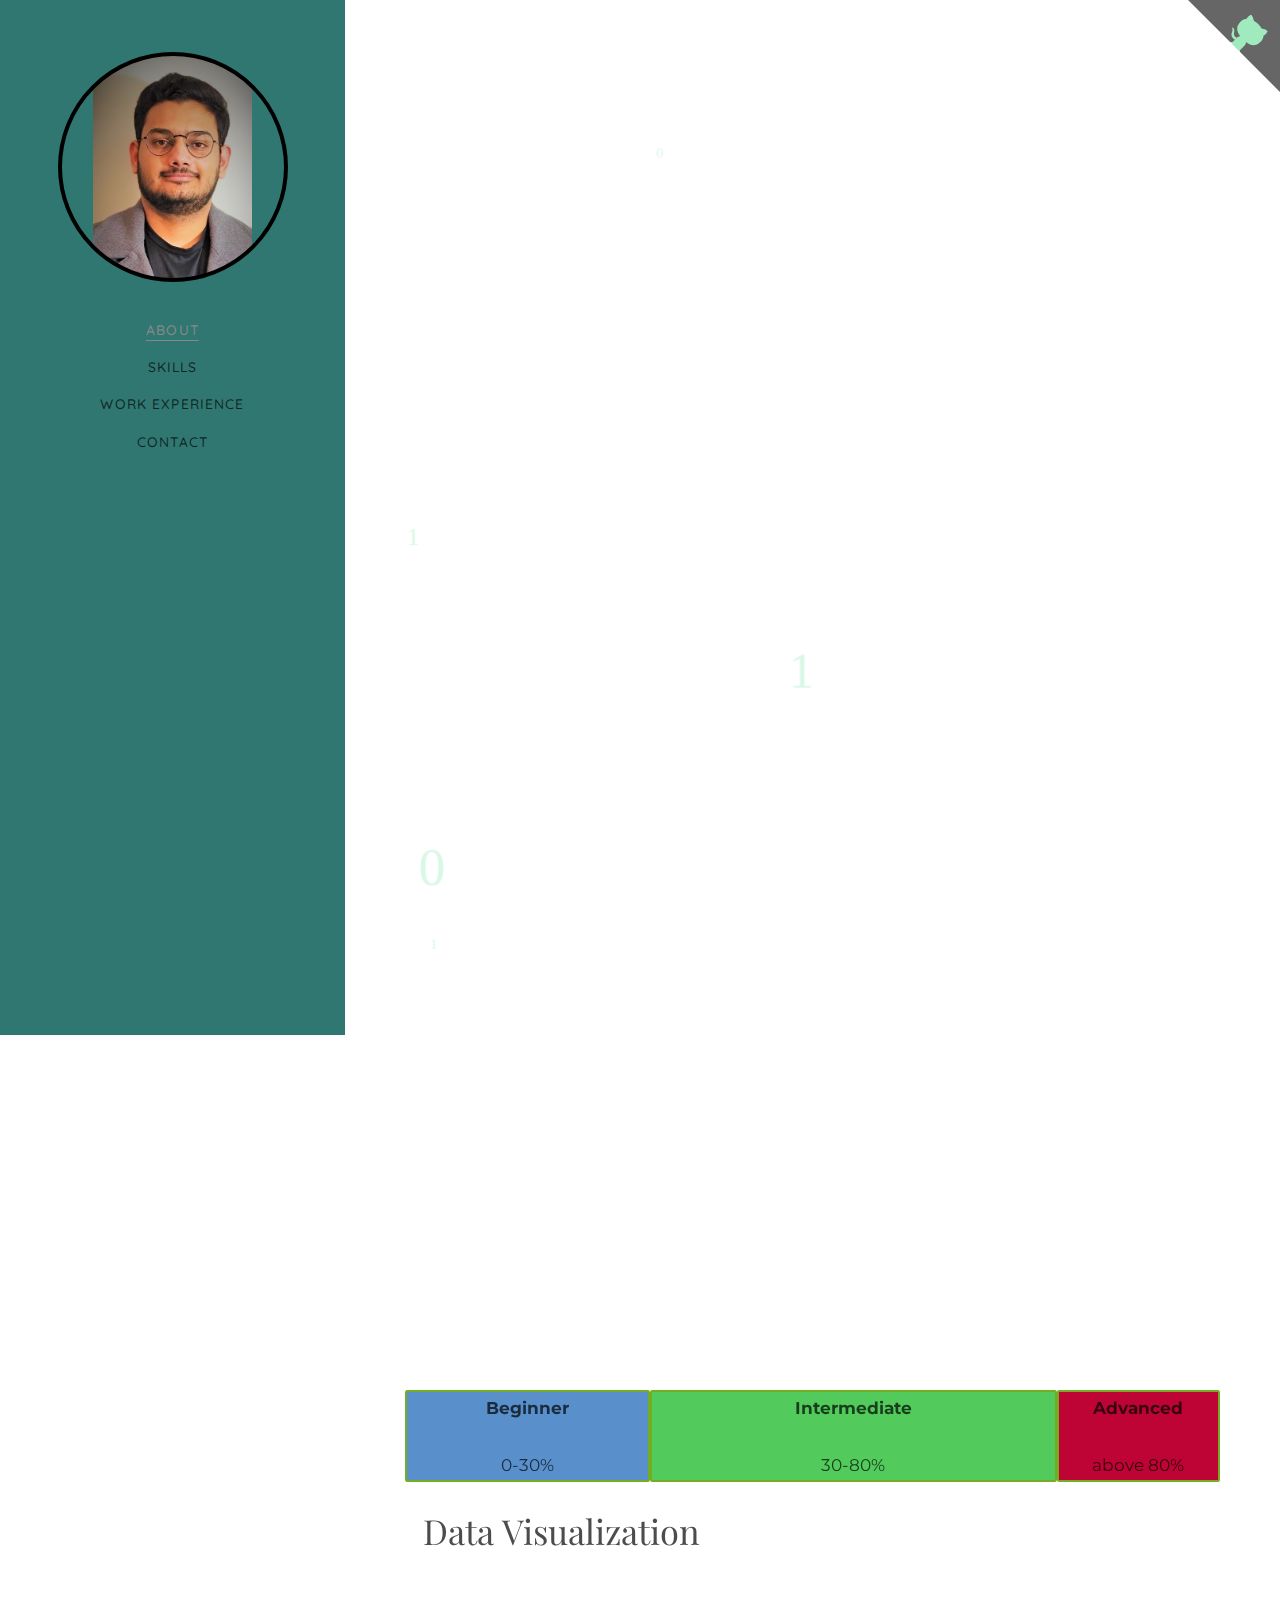
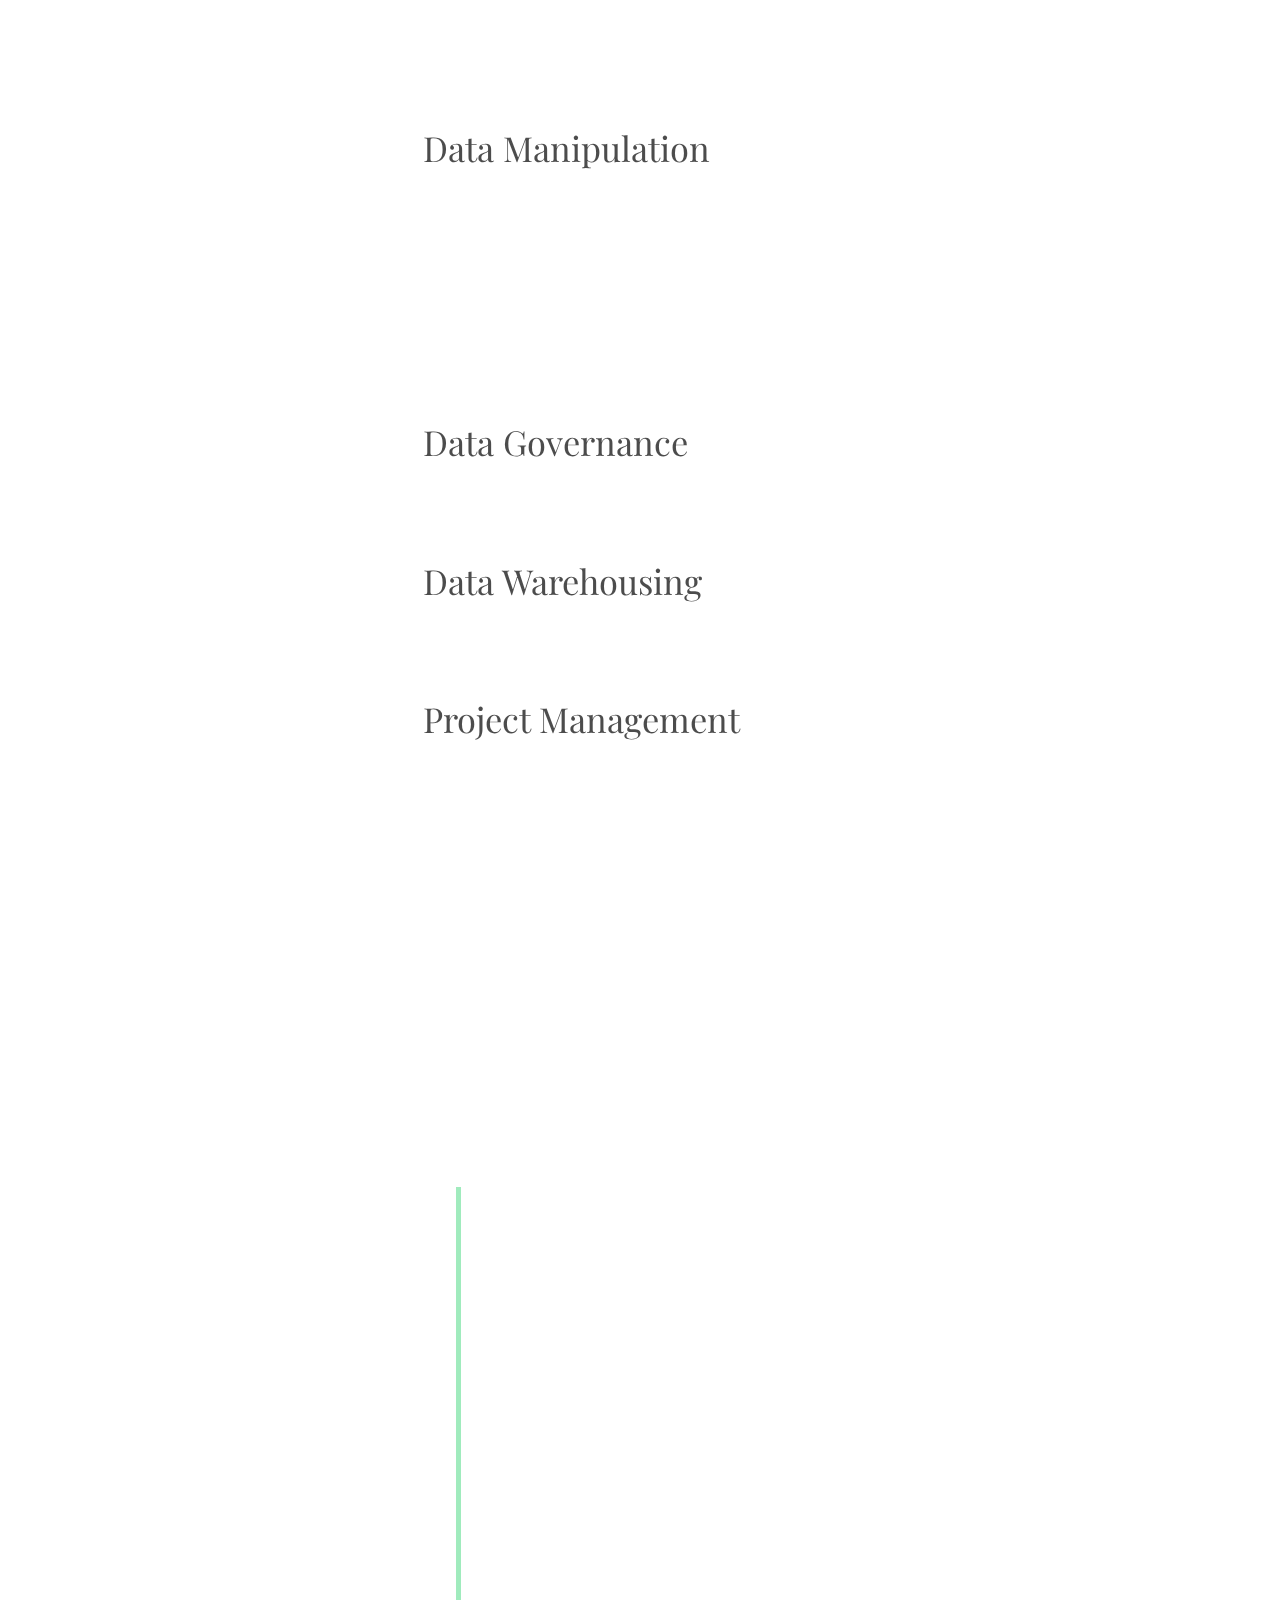
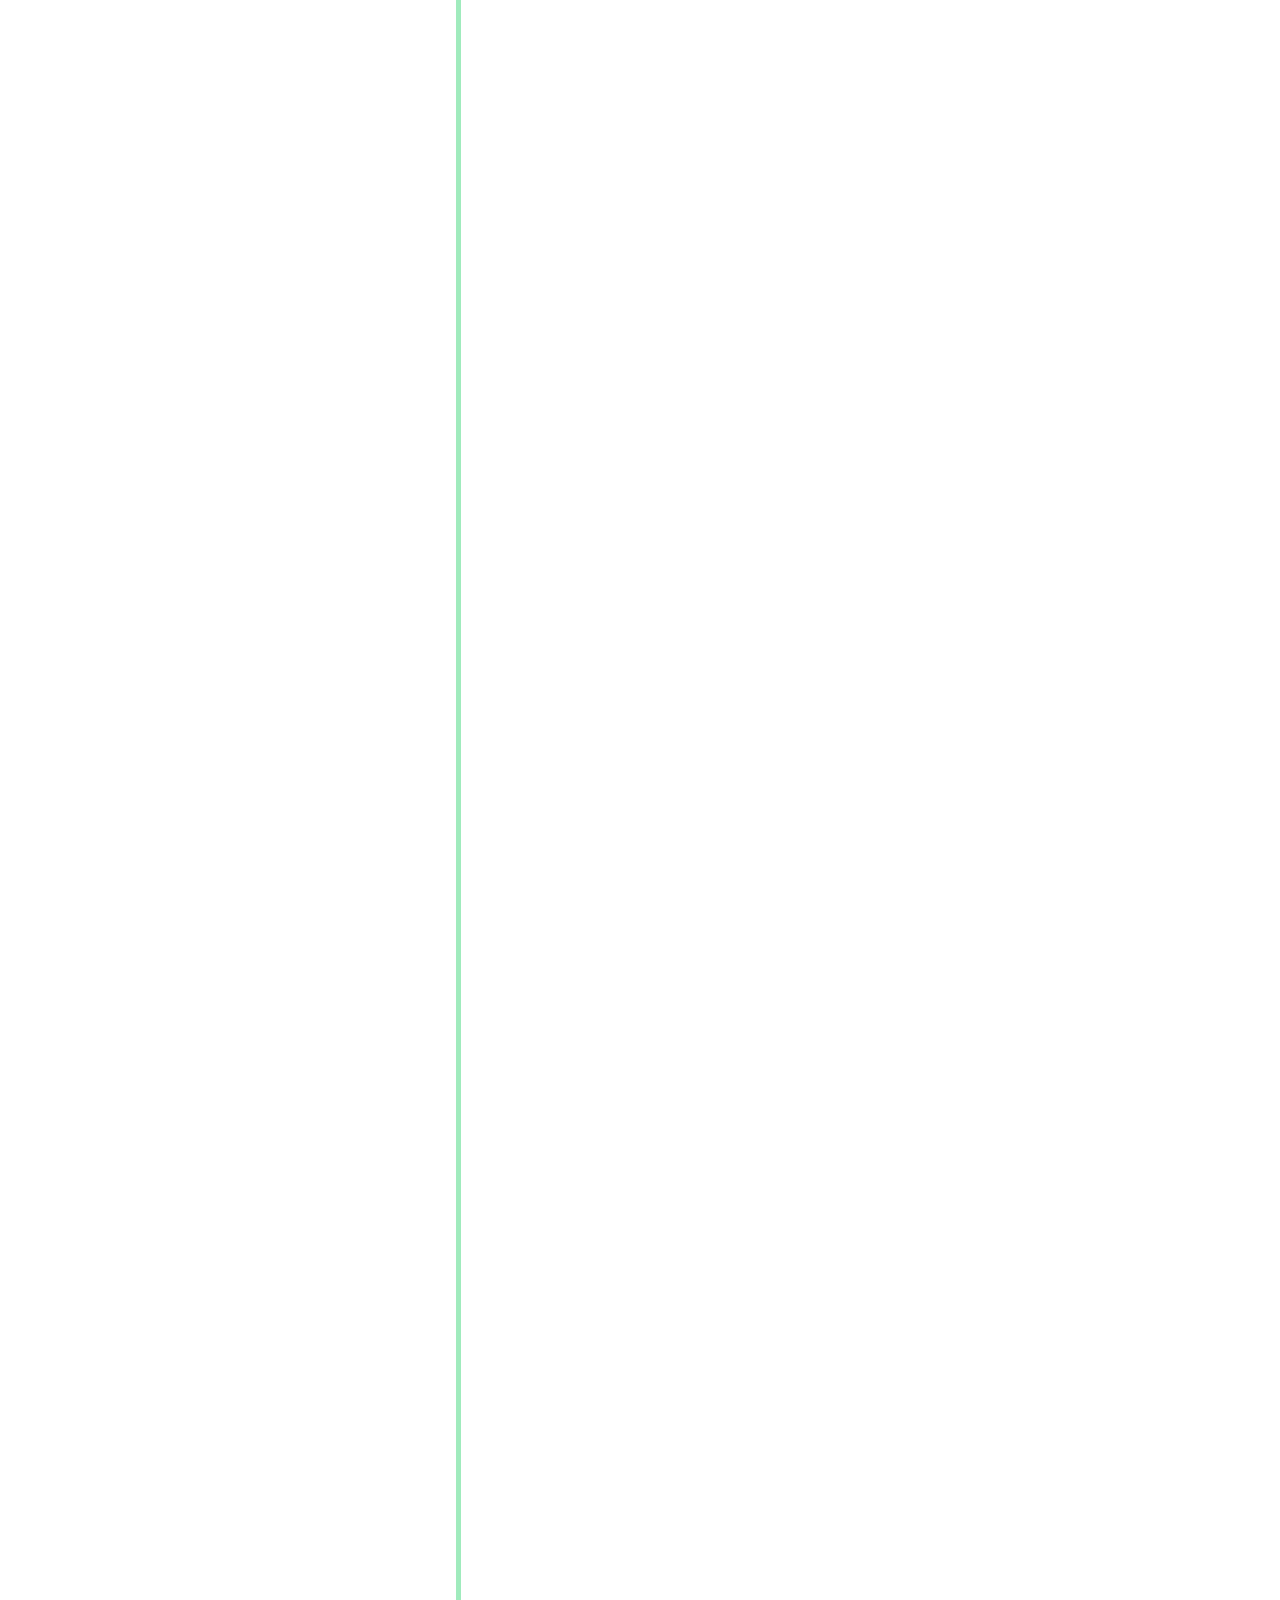
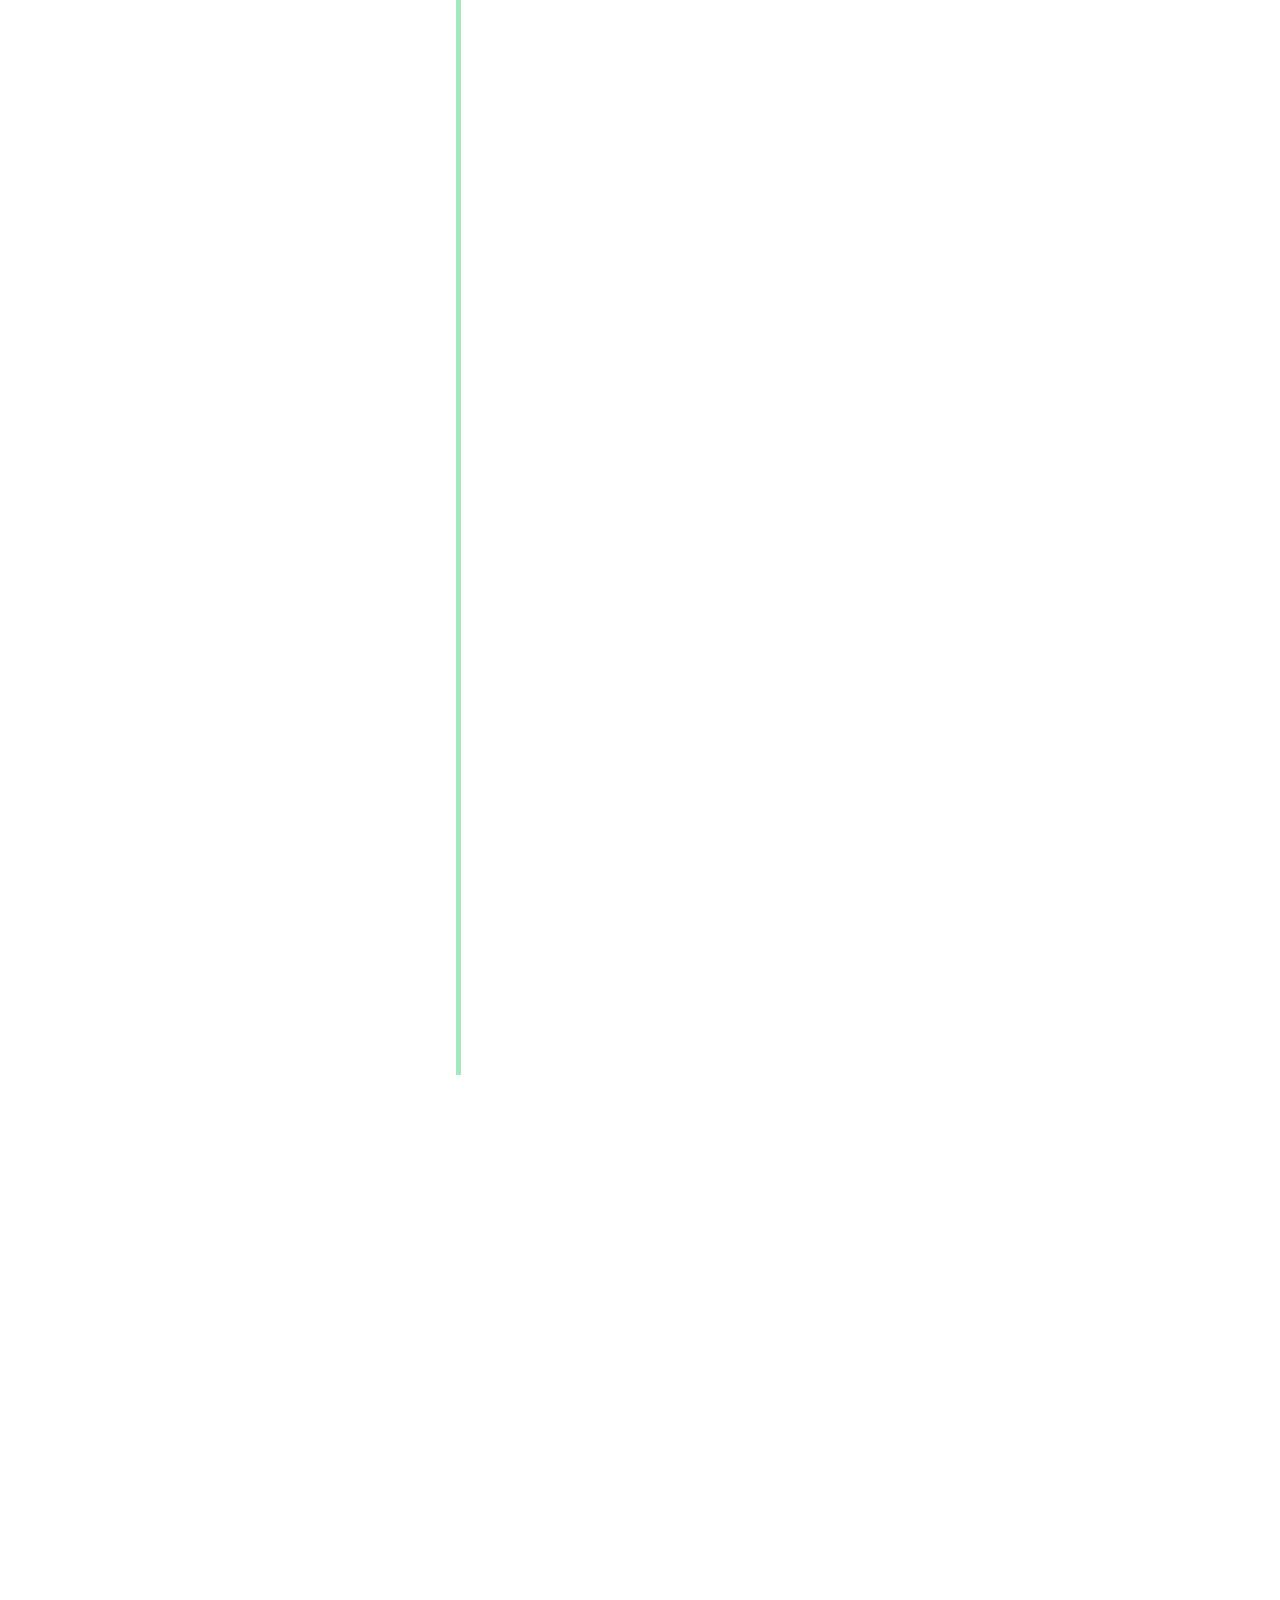
<file: index.html>
<!DOCTYPE HTML>
<html>

<head>
   <meta charset="utf-8">
   <meta http-equiv="X-UA-Compatible" content="IE=edge">
   <title>Trushil Patel - Portfolio</title>
   <meta name="viewport" content="width=device-width, initial-scale=1">
   <meta name="description" content="Portfolio webpage of Trushil Patel" />
   <meta name="keywords"
      content="portfolio,website,personal website,github,projects,computer science and engineering" />
   <meta name="author" content="Trushil Patel" />
   <!--Social Media icons-->
   <link rel="stylesheet" href="https://cdnjs.cloudflare.com/ajax/libs/font-awesome/4.7.0/css/font-awesome.min.css">
   <!-- Place favicon.ico and apple-touch-icon.png in the root directory -->
   <link rel="icon" type="image/png" href="logo.png">
   <link href="https://fonts.googleapis.com/css?family=Quicksand:300,400,500,700" rel="stylesheet">
   <link href="https://fonts.googleapis.com/css?family=Playfair+Display:400,400i,700" rel="stylesheet">
   <link href="https://fonts.googleapis.com/css?family=Montserrat|Open+Sans|Raleway&display=swap" rel="stylesheet">
   <link href="https://fonts.googleapis.com/css?family=Montserrat&display=swap" rel="stylesheet">
   <!-- Animate.css -->
   <link rel="stylesheet" href="css/animate.css">
   <!-- Bootstrap  -->
   <link rel="stylesheet" href="css/bootstrap.css">
   <!-- Flexslider  -->
   <link rel="stylesheet" href="css/flexslider.css">
   <!-- Flaticons  -->
   <link rel="stylesheet" href="fonts/flaticon/font/flaticon.css">
   <!-- Theme style  -->
   <link rel="stylesheet" href="css/style.css">
   <!-- Modernizr JS -->
   <script src="js/modernizr-2.6.2.min.js"></script>
   
   <style>
      body {font-family: Arial, Helvetica, sans-serif;}
      
      /* The Modal (background) */
      .modal {
        display: none; /* Hidden by default */
        position: fixed; /* Stay in place */
        
        padding-top: 100px; /* Location of the box */
        left: 0;
        top: 0;
        width: 100%; /* Full width */
        height: 100%; /* Full height */
        overflow: auto; /* Enable scroll if needed */
        background-color: rgb(0,0,0); /* Fallback color */
        background-color: rgba(0,0,0,0.4); /* Black w/ opacity */
      }
      
      /* Modal Content */
      .modal-content {
        background-color: #fefefe;
        margin: auto;
        padding: 20px;
        border: 1px solid #888;
        width: 80%;
      }
      
      /* The Close Button */
      .close {
        color: #aaaaaa;
        float: right;
        font-size: 28px;
        font-weight: bold;
      }
      
      
      .close:hover,
      .close:focus {
        color: #000;
        text-decoration: none;
        cursor: pointer;
      }

      /* Skills rating bar */

      .column {
      float: left;
      border-radius: 2px;
      border: 2px solid #73AD21;
      text-align: center;
      height: 80px; /* Should be removed. Only for demonstration */
      }

      .left {
      width: 30%;
      }
      .middle {
      width: 50%;
      }
      .right {
      width: 20%;
      }
      
      </style>
      
         
</head>

<body>
   <canvas id="canvas"></canvas>
   <div id="colorlib-page">
      <div class="container-wrap">
         <a href="#" class="js-colorlib-nav-toggle colorlib-nav-toggle" data-toggle="collapse" data-target="#navbar"
            aria-expanded="false" aria-controls="navbar"><i></i></a>
         <!-- Side bar -->
         <aside id="colorlib-aside" role="complementary" class="border js-fullheight">
            <div class="text-center">
               <div class="author-img" style="background-image: url(images/photo2.jpg);"></div>
             
            </div>
            <nav id="colorlib-main-menu" role="navigation" class="navbar">
               <div id="navbar" class="collapse">
                  <ul>
                     <li><a href="#" data-nav-section="about">About</a></li>
                     <li><a href="#" data-nav-section="skills">Skills</a></li>
                     <li><a href="#" data-nav-section="experience">Work Experience</a></li>
                     <li><a href="#" data-nav-section="contact">Contact</a></li>
                  </ul>
               </div>
            </nav>
         </aside>
         <!-- Github ribbon -->
         <a href="" target="_blank" class="github-corner" aria-label="View source on GitHub">
            <svg width="80" height="80" viewBox="0 0 250 250"
               style="fill:#666666; color:#A0EBBD; position: absolute; top: 0; border: 0; right: 0;" aria-hidden="true">
               <path d="M0,0 L115,115 L130,115 L142,142 L250,250 L250,0 Z"></path>
               <path
                  d="M128.3,109.0 C113.8,99.7 119.0,89.6 119.0,89.6 C122.0,82.7 120.5,78.6 120.5,78.6 C119.2,72.0 123.4,76.3 123.4,76.3 C127.3,80.9 125.5,87.3 125.5,87.3 C122.9,97.6 130.6,101.9 134.4,103.2"
                  fill="currentColor" style="transform-origin: 130px 106px;" class="octo-arm"></path>
               <path
                  d="M115.0,115.0 C114.9,115.1 118.7,116.5 119.8,115.4 L133.7,101.6 C136.9,99.2 139.9,98.4 142.2,98.6 C133.8,88.0 127.5,74.4 143.8,58.0 C148.5,53.4 154.0,51.2 159.7,51.0 C160.3,49.4 163.2,43.6 171.4,40.1 C171.4,40.1 176.1,42.5 178.8,56.2 C183.1,58.6 187.2,61.8 190.9,65.4 C194.5,69.0 197.7,73.2 200.1,77.6 C213.8,80.2 216.3,84.9 216.3,84.9 C212.7,93.1 206.9,96.0 205.4,96.6 C205.1,102.4 203.0,107.8 198.3,112.5 C181.9,128.9 168.3,122.5 157.7,114.1 C157.9,116.9 156.7,120.9 152.7,124.9 L141.0,136.5 C139.8,137.7 141.6,141.9 141.8,141.8 Z"
                  fill="currentColor" class="octo-body"></path>
            </svg>
         </a>
         <style>
            .github-corner:hover .octo-arm {
               animation: octocat-wave 560ms ease-in-out
            }

            @keyframes octocat-wave {

               0%,
               100% {
                  transform: rotate(0)
               }

               20%,
               60% {
                  transform: rotate(-25deg)
               }

               40%,
               80% {
                  transform: rotate(10deg)
               }
            }

            @media (max-width:500px) {
               .github-corner:hover .octo-arm {
                  animation: none
               }

               .github-corner .octo-arm {
                  animation: octocat-wave 560ms ease-in-out
               }
            }
         </style>
         <!--  main page  -->
         <div id="colorlib-main">

            <!---------------About me<span style="color: #FACD69"></span> ---------------------->
            <section class="colorlib-about" data-section="about">
               <div class="colorlib-narrow-content">
                  <div class="row">
                     <div class="col-md-12">
                        <div class="row row-bottom-padded-sm animate-box" data-animate-effect="fadeInLeft">
                           <div class="col-md-12">
                              <div class="about-desc">
                                 </br>
                                 <h1> <strong>Trushil Patel</strong> </h1>
                                 <p> <strong>CDMP | M. Sc. (Comp) | B. Tech. (Comp)</strong> </p>
                                 <strong>
                                    <p>
                                       Senior Business Intelligence & Reporting Specialist <br>
                                       <a href="https://www.saskatchewan.ca/government/directory?p=c458657b-c28b-4b94-8c83-ea00d7ea443f" style="color: #219304;"
                                          target="_blank">@Government of Saskatchewan - Ministry of Energy and Resources</a>

                                    </p>
                                 </strong>
                                 <hr>
                                 <h1>I 
                                    <span style="color: #00A36C" class="txt-type" data-wait="500"
                                       data-words='["decipher data challenges.", "turn data into decisions.", "craft insights from information.", "am a data-driven strategist.", "a data wizard.", "am your data-driven problem solver."]'></span>
                                 </h1>
                                 <p>
      
                                    Welcome to my portfolio! I am a passionate and results-driven Business Intelligence Engineer with a strong foundation in data analysis, reporting, and decision support. 
                                    Throughout my career, I have leveraged data to empower organizations with valuable insights, enabling them to make informed decisions and drive strategic growth. 
                                    This portfolio showcases my expertise in data-driven solutions, highlighting my diverse skills in data modeling, visualization, and the implementation of cutting-edge BI tools. 
                                    Explore my work to see how I transform raw data into actionable intelligence, helping businesses thrive in today's data-driven world.<br>

                                 </p>
                              </div>
                           </div>

                        </div>
                     </div>
                  </div>
                  <div class="row">
                     <div class="col-md-12 animate-box" data-animate-effect="fadeInLeft">
                        <div class="hire">
                           <h3><span style="color: #000">Open to opportunities and challenges.</span></h3>
                           <a href="docs/TRUSHIL_PATEL_RESUME_CERTIFICATE.pdf"
                              target="_blank" class="btn-hire" style="text-align: center;">Resume</a>
                        </div>
                     </div>
                  </div>
               </div>
            </section>
            </br>

            <!------Skills---------------->
            <section class="colorlib-skills" data-section="skills">
               <div class="colorlib-narrow-content">
                  <div class="row">
                     <div class="col-md-12">
                        <div class="row">
                           <!--
                           <div class="col-md-3 animate-box" data-animate-effect="fadeInRight">
                              <a href="projects.html">
                                 <div class="services color-1">
                                    <span class="icon2"><img src="images/Project.png" alt="linkedin" height="50" width="50"></i></span>
                                    <h3><br>Projects</h3>
                                 </div>
                              </a>
                           </div>

                           <div class="col-md-3 animate-box" data-animate-effect="fadeInRight">
                              <a href="cert.html">
                                 <div class="services color-1 timeline-label">
                                    <span class="icon2"><img src="images/Books.png" alt="linkedin" height="50" width="50"></span>
                                    <h3><br>Education</h3>
                                 </div>
                                 
                              </a>
                           </div>

                           <div class="col-md-3 animate-box" data-animate-effect="fadeInRight">
                              <a href="cert.html">
                                 <div class="services color-1 timeline-label">
                                    <span class="icon2"><img src="images/Books.png" alt="linkedin" height="50" width="50"></span>
                                    <h3><br>Education</h3>
                                 </div>
                              </a>
                           </div>

                           <div class="col-md-3 animate-box" data-animate-effect="fadeInRight">
                              <a href="cp.html">
                                 <div class="services color-1 timeline-label">
                                    <span class="icon2"><img src="images/Achievement.png" alt="linkedin" height="50" width="50"></span>
                                    <h3><br>Achievements</h3>
                                 </div>
                              </a>
                           </div>
                        -->

                                    
                                    
                                    <!-- Trigger/Open The Modal -->

                                    <div class="col-md-3 animate-box" data-animate-effect="fadeInRight">
                                       <div class="services color-1 timeline-label">
                                          <button id="education_button" style="border-color: #A0EBBD"><img src="images/Books.png" alt="linkedin" height="100%" width="100%" style="background-color: #A0EBBD"><Br>Education</button> 
                                       </div>
                                    </div>

                                    <div class="col-md-3 animate-box" data-animate-effect="fadeInRight">
                                       <div class="services color-1 timeline-label">
                                          <button id="certificate_button" style="border-color: #A0EBBD"><img src="images/graduation.png" alt="linkedin" height="100%" width="100%" style="background-color: #A0EBBD"><Br>Certifications</button> 
                                       </div>
                                    </div>

                                    <div class="col-md-3 animate-box" data-animate-effect="fadeInRight">
                                       <div class="services color-1 timeline-label">
                                          <button id="awards_button" style="border-color: #A0EBBD"><img src="images/Achievement.png" alt="linkedin" height="100%" width="100%" style="background-color: #A0EBBD"><Br>Awards</button> 
                                       </div>
                                    </div>

                                    <!-- The Modal -->
                                    <div id="education_modal" class="modal">

                                       <!-- Modal content -->
                                       <div class="modal-content">

                                          <span class="close">&times;</span>
                                          <h2>Education</h2>
                                          <hr>
               
                                          <li><strong style="color:#9FE2BF"><a href="https://www.uregina.ca/"
                                                   target="_blank" style="color:dimgray">Master's degree, Computer Science –
                                                   <span style="color:#9FE2BF">University of Regina
                                                   </span></a></strong>
                                                   <div >
                                                   <embed type="application/pdf" src="docs/Msc.pdf#toolbar=0" width="100%" height="550px">
                                                   </div>
                                          <li><strong style="color:#9FE2BF"><a
                                                   href="https://www.charusat.ac.in/" target="_blank"
                                                   style="color:dimgray">Bachelor's degree, Computer Engineering –
                                                   <span style="color:#9FE2BF">Charotar University of Science and Technology</span></a></strong>
                                          
                                       </div>
                                    
                                    </div>

                                    <div id="certificate_modal" class="modal">
                                    
                                       <!-- Modal content -->
                                       <div class="modal-content">
                                          <span class="close">&times;</span>
                                          <h2>Certifications</h2>
                                          <hr>
                                          
                                             <li><strong style="color:#9FE2BF"><a href="https://learn.microsoft.com/en-us/users/trushilpatel-0364/credentials/d35398a30a9b82d5?ref=https%3A%2F%2Fwww.linkedin.com%2F"
                                                target="_blank" style="color:dimgray">Microsoft Certified Fabric Analytics Engineer Associate –
                                                <span style="color:#9FE2BF">Microsoft
                                                </span></a></strong>
                                                <div >
                                                   <embed type="application/pdf" src="docs/Microsoft Certified Fabric Analytics Engineer.pdf#toolbar=0" width="100%" height="550px">
                                                </div>
                                             
                                             <li><strong style="color:#9FE2BF"><a href="https://eu.credential.net/55b70c60-8696-43c3-81c9-6be49078415e#acc.f21jygq3"
                                                   target="_blank" style="color:dimgray">Certified Data Management Professional –
                                                   <span style="color:#9FE2BF">DAMA International
                                                   </span></a></strong>
                                                <div >
                                                      <embed type="application/pdf" src="docs/CDMP Certification - Associate • Trushil Patel • DAMA CDMP Certification.pdf#toolbar=0" width="100%" height="550px">
                                                </div>

                                             <li><strong style="color:#9FE2BF"><a href="https://www.credly.com/badges/57bbd901-cbee-4587-b459-1502ee1a48a5"
                                                   target="_blank" style="color:dimgray">Microsoft Certified: Data Analyst Associate –
                                                   <span style="color:#9FE2BF">Microsoft
                                                   </span></a></strong>
                                                   <div >
                                                      <embed type="application/pdf" src="docs/Microsoft_Certified_Professional_Certificate_0.pdf#toolbar=0" width="100%" height="550px">
                                                   </div>

                                             <li><strong style="color:#9FE2BF"><a href="https://www.credly.com/badges/57bbd901-cbee-4587-b459-1502ee1a48a5"
                                                   target="_blank" style="color:dimgray">Microsoft Certified: Power BI Data Analyst Associate –
                                                   <span style="color:#9FE2BF">Microsoft
                                                   </span></a></strong>
                                                   <div >
                                                      <embed type="application/pdf" src="docs/Microsoft_Certified_Professional_Certificate_1.pdf#toolbar=0" width="100%" height="550px">
                                                   </div>
                                          <li><strong style="color:#9FE2BF"><a href="https://iceclearning.fnuniv.ca/courses/4-seasons-of-reconciliation"
                                                   target="_blank" style="color:dimgray">Reconciliation Education –
                                                   <span style="color:#9FE2BF">First Nations University of Canada
                                                   </span></a></strong>
                                                   <div >
                                                      <embed type="application/pdf" src="docs/Reconciliation_Education.pdf#toolbar=0" width="100%" height="550px">
                                                      </div>
                                             <br> 
                                          <li><Strong>Specialization courses:</Strong>
                                             <li style="text-indent:30px">Computer Systems Security</li>
                                             <li style="text-indent:30px">Cryptography and Data Security</li>
                                             <li style="text-indent:30px">Database Systems</li>
                                             <li style="text-indent:30px">Human Computer Communication</li>
                                             <li style="text-indent:30px">Information Retrieval</li>
                                             <li style="text-indent:30px">Interactive Hardware</li>
                                             <li style="text-indent:30px">Internet of Things</li>
                                             <li style="text-indent:30px">Server Side Web Applications</li>
                                             <li style="text-indent:30px">Topics on Communication</li>
                                             </li>
                                          </li>
                                          
                                       
                                       </div>
                                    
                                    </div>

                                    <div id="awards_modal" class="modal">

                                       <!-- Modal content -->
                                       <div class="modal-content">

                                          <span class="close">&times;</span>
                                          <h2>Awards</h2>
                                          <hr>
               
                                          <li><strong style="color:#9FE2BF"><a href="https://www.saskatchewan.ca/government/government-structure/ministries/energy-and-resources"
                                                   target="_blank" style="color:dimgray">
                                                   Deputy Minister Award - Trailblazer Award 2023 –
                                                   <span style="color:#9FE2BF">Ministry of Energy and Resources
                                                   </span></a></strong>
                                                   <div >
                                                   <embed type="application/pdf" src="docs/DM_Traiblazer_ Award.pdf#toolbar=0" width="100%" height="550px">
                                                   </div>
                                          <li><strong style="color:#9FE2BF"><a
                                                   href="https://www.saskatchewan.ca/government/government-structure/ministries/energy-and-resources" target="_blank"
                                                   style="color:dimgray">Deputy Minister Award - Trailblazer Award Nomination 2024 –
                                                   <span style="color:#9FE2BF">Ministry of Energy and Resources</span></a></strong>
                                                   <div>
                                                      <embed type="application/pdf" src="docs/DM_Award_Nomination_Letter.pdf#toolbar=0" width="100%" height="550px">
                                                   </div>
                                       </div>
                                    
                                    </div>
                                    
                        </div>
                     </div>
                  </div>
               </div>
               <div class="colorlib-narrow-content">
                  <div class="row">
                     <div class="col-md-6 col-md-offset-3 col-md-pull-3 animate-box" data-animate-effect="fadeInLeft">
                        
                        <div class="about-desc">
                           <h1>Skills</h1>
                        
                        </div>
                           
                        </div>
                        <div>
                           <div class="column left" style="background-color:#598fcb;">
                           <p><strong>Beginner</strong></p>
                           <p>0-30%</p>
                           </div>
                           <div class="column middle" style="background-color:#52cb5c;">
                           <p><strong>Intermediate</strong></p>
                           <p>30-80%</p>
                           </div>
                           <div class="column right" style="background-color:#bd0434;">
                           <p><strong>Advanced</strong></p>
                           <p>above 80%</p>
                        </div>
                     </div>
                        
                  </div>
                  <br>
                  
                  
                  <h2>Data Visualization</h2>

                     <div class="col-md-6 animate-box" data-animate-effect="fadeInRight">
                        <div class="progress-wrap">
                           <h3 style="font-weight: 500;">Power BI</h3>
                           <div class="progress">
                              <div class="progress-bar color-3" role="progressbar" aria-valuenow="90" aria-valuemin="0"
                                 aria-valuemax="100" style="width:90%">
                                 <span>90%</span>
                              </div>
                           </div>
                        </div>
                     </div>
                     <div class="col-md-6 animate-box" data-animate-effect="fadeInRight">
                        <div class="progress-wrap">
                           <h3 style="font-weight: 500;">IBM Cognos Analytics</h3>
                           <div class="progress">
                              <div class="progress-bar color-2" role="progressbar" aria-valuenow="80" aria-valuemin="0"
                                 aria-valuemax="100" style="width:80%">
                                 <span>80%</span>
                              </div>
                           </div>
                        </div>
                     </div>
                     <div class="col-md-6 animate-box" data-animate-effect="fadeInRight">
                        <div class="progress-wrap">
                           <h3 style="font-weight: 500;">Tableau</h3>
                           <div class="progress">
                              <div class="progress-bar color-2" role="progressbar" aria-valuenow="75" aria-valuemin="0"
                                 aria-valuemax="100" style="width:75%">
                                 <span>75%</span>
                              </div>
                           </div>
                        </div>
                     </div>
                     <div class="col-md-6 animate-box" data-animate-effect="fadeInRight">
                        <div class="progress-wrap">
                           <h3 style="font-weight: 500;">MS Excel</h3>
                           <div class="progress">
                              <div class="progress-bar color-3" role="progressbar" aria-valuenow="85" aria-valuemin="0"
                                 aria-valuemax="100" style="width:85%">
                                 <span>85%</span>
                              </div>
                           </div>
                        </div>
                     </div>
                     

                  
                  <h2>Data Manipulation</h2>
                     
                     <div class="col-md-6 animate-box" data-animate-effect="fadeInleft">
                        <div class="progress-wrap">
                           <h3 style="font-weight: 500;">Power Query</h3>
                           <div class="progress">
                              <div class="progress-bar color-2" role="progressbar" aria-valuenow="75" aria-valuemin="0"
                                 aria-valuemax="100" style="width:75%">
                                 <span>75%</span>
                              </div>
                           </div>
                        </div>
                     </div>
                     <div class="col-md-6 animate-box" data-animate-effect="fadeInleft">
                        <div class="progress-wrap">
                           <h3 style="font-weight: 500;">SQL</h3>
                           <div class="progress">
                              <div class="progress-bar color-3" role="progressbar" aria-valuenow="85" aria-valuemin="0"
                                 aria-valuemax="100" style="width:85%">
                                 <span>85%</span>
                              </div>
                           </div>
                        </div>
                     </div>
                     <div class="col-md-6 animate-box" data-animate-effect="fadeInleft">
                        <div class="progress-wrap">
                           <h3 style="font-weight: 500;">Python</h3>
                           <div class="progress">
                              <div class="progress-bar color-2" role="progressbar" aria-valuenow="80" aria-valuemin="0"
                                 aria-valuemax="100" style="width:80%">
                                 <span>80%</span>
                              </div>
                           </div>
                        </div>
                     </div>
                     <div class="col-md-6 animate-box" data-animate-effect="fadeInleft">
                        <div class="progress-wrap">
                           <h3 style="font-weight: 500;">ETL(Extract-Transform-Load)</h3>
                           <div class="progress">
                              <div class="progress-bar color-3" role="progressbar" aria-valuenow="85" aria-valuemin="0"
                                 aria-valuemax="100" style="width:85%">
                                 <span>85%</span>
                              </div>
                           </div>
                        </div>
                     </div>
                     <div class="col-md-6 animate-box" data-animate-effect="fadeInleft">
                        <div class="progress-wrap">
                           <h3 style="font-weight: 500;">DAX</h3>
                           <div class="progress">
                              <div class="progress-bar color-2" role="progressbar" aria-valuenow="75" aria-valuemin="0"
                                 aria-valuemax="100" style="width:75%">
                                 <span>75%</span>
                              </div>
                           </div>
                        </div>
                     </div>
                     <div class="col-md-6 animate-box" data-animate-effect="fadeInleft">
                        <div class="progress-wrap">
                           <h3 style="font-weight: 500;">VBA</h3>
                           <div class="progress">
                              <div class="progress-bar color-2" role="progressbar" aria-valuenow="70" aria-valuemin="0"
                                 aria-valuemax="100" style="width:70%">
                                 <span>70%</span>
                              </div>
                           </div>
                        </div>
                     </div>
                     
                  <h2>Data Governance</h2>
                     <div class="col-md-6 animate-box" data-animate-effect="fadeInRight">
                        <div class="progress-wrap">
                           <h3 style="font-weight: 500;">Microsoft 365 Suite</h3>
                           <div class="progress">
                              <div class="progress-bar color-3" role="progressbar" aria-valuenow="90" aria-valuemin="0"
                                 aria-valuemax="100" style="width:90%">
                                 <span>90%</span>
                              </div>
                           </div>
                        </div>
                     </div>
                     <div class="col-md-6 animate-box" data-animate-effect="fadeInRight">
                        <div class="progress-wrap">
                           <h3 style="font-weight: 500;">Microsoft Purview</h3>
                           <div class="progress">
                              <div class="progress-bar color-1" role="progressbar" aria-valuenow="30" aria-valuemin="0"
                                 aria-valuemax="100" style="width:30%">
                                 <span>30%</span>
                              </div>
                           </div>
                        </div>
                     </div>
                     
                  
                  <h2>Data Warehousing</h2>

                  <div class="col-md-6 animate-box" data-animate-effect="fadeInLeft">
                     <div class="progress-wrap">
                        <h3 style="font-weight: 500;">Microsoft Fabric</h3>
                        <div class="progress">
                           <div class="progress-bar color-3" role="progressbar" aria-valuenow="90" aria-valuemin="0"
                              aria-valuemax="100" style="width:90%">
                              <span>90%</span>
                           </div>
                        </div>
                     </div>
                  </div>

                  <!-- <div class="col-md-6 animate-box" data-animate-effect="fadeInLeft">
                        <div class="progress-wrap">
                           <h3 style="font-weight: 500;">Azure Synapse Analytics</h3>
                           <div class="progress">
                              <div class="progress-bar color-3" role="progressbar" aria-valuenow="85" aria-valuemin="0"
                                 aria-valuemax="100" style="width:85%">
                                 <span>85%</span>
                              </div>
                           </div>
                        </div>
                     </div> -->
                     <div class="col-md-6 animate-box" data-animate-effect="fadeInLeft">
                        <div class="progress-wrap">
                           <h3 style="font-weight: 500;">IBM Db2 Warehouse</h3>
                           <div class="progress">
                              <div class="progress-bar color-2" role="progressbar" aria-valuenow="80" aria-valuemin="0"
                                 aria-valuemax="100" style="width:70%">
                                 <span>70%</span>
                              </div>
                           </div>
                        </div>
                     </div>
                     
                  
                  <h2>Project Management</h2> 
                     <div class="col-md-6 animate-box" data-animate-effect="fadeInLeft">
                        <div class="progress-wrap">
                           <h3 style="font-weight: 500;">Microsoft Project</h3>
                           <div class="progress">
                              <div class="progress-bar color-2" role="progressbar" aria-valuenow="40" aria-valuemin="0"
                                 aria-valuemax="100" style="width:70%">
                                 <span>70%</span>
                              </div>
                           </div>
                        </div>
                     </div>
                     <div class="col-md-6 animate-box" data-animate-effect="fadeInLeft">
                        <div class="progress-wrap">
                           <h3 style="font-weight: 500;">Azure DevOps</h3>
                           <div class="progress">
                              <div class="progress-bar color-2" role="progressbar" aria-valuenow="65" aria-valuemin="0"
                                 aria-valuemax="100" style="width:65%">
                                 <span>65%</span>
                              </div>
                           </div>
                        </div>
                     </div>
                     <div class="col-md-6 animate-box" data-animate-effect="fadeInLeft">
                        <div class="progress-wrap">
                           <h3 style="font-weight: 500;">ServiceNow</h3>
                           <div class="progress">
                              <div class="progress-bar color-2" role="progressbar" aria-valuenow="40" aria-valuemin="0"
                                 aria-valuemax="100" style="width:70%">
                                 <span>70%</span>
                              </div>
                           </div>
                        </div>
                     </div>
                     <div class="col-md-6 animate-box" data-animate-effect="fadeInLeft">
                        <div class="progress-wrap">
                           <h3 style="font-weight: 500;">Git</h3>
                           <div class="progress">
                              <div class="progress-bar color-2" role="progressbar" aria-valuenow="80" aria-valuemin="0"
                                 aria-valuemax="100" style="width:80%">
                                 <span>80%</span>
                              </div>
                           </div>
                        </div>
                     </div>
             
                  
               </div>
            </section>
            </br>

         
            <!-- Work Experience   -->
            <section class="colorlib-experience" data-section="experience">
               <div class="colorlib-narrow-content">
                  <div class="row">
                     <div class="col-md-6 col-md-offset-3 col-md-pull-3 animate-box" data-animate-effect="fadeInLeft">
                        <div class="about-desc">
                           <h1>Work Experience</h1>
                           <hr>
                        </div>
                     </div>
                  </div>
                  <div class="row">
                     <div class="col-md-12">
                        <div class="timeline-centered">

                           <article class="timeline-entry animate-box" data-animate-effect="fadeInRight">
                              <div class="timeline-entry-inner">
                                 <div class="timeline-icon color-9">
                                    <img src="images/gos.png" height="29">
                                 </div>
                                 <div class="timeline-label">
                                    
                                    <h2>
                                       <a href="https://www.saskatchewan.ca/" target="_blank">Ministry of Energy & Resources - Government of Saskatchewan</a>
                                       <br><span style="color:black">Regina, Saskatchewan, Canada</span>
                                    </h2>
                                    <p>
                                       <strong>
                                          <a>Senior Business Intelligence & Reporting Specialist</a>
                                          <span style="color:black; text-align: right;">(January 2023 - Present)</span>
                                       </strong>
                                       <br>
                                       <strong>
                                          (Git, ServiceNow, iServer, MS SQL Server, IBM Cognos Analytics, IBM Framework Manager, ActiveBatch, Azure DevOps)
                                       </strong>   
                                       
                                       <hr>
                                       <li>Work with a broad spectrum of <strong>internal and external stakeholders</strong> to gather, communicate, and document requirements related to their BI & reporting needs.</li>
                                       <li>Lead the development of Cognos reports and framework models that are flexible and scalable while adhering to standards throughout the BI development lifecycle.</li>
                                       <li>ead in troubleshooting and resolving incidents for various existing production reporting/data solutions.</li>
                                       <li>Assist with planning technology changes or upgrades in a complex integrated environment.</li>
                                       <li>Chair and lead the Business Intelligence Governance Group (BIGG) committee that oversees and governs the use of Integrated Resource Information System (IRIS) related BI & reporting services.</li>
                                       <li>Direct ministry staff(data stewards and owners) to implement and adapt best practices to improve data maturity, literacy, and governance.</li>
                                    </p>
                                 </div>
                              </div>
                           </article>

                           <article class="timeline-entry animate-box" data-animate-effect="fadeInRight">
                              <div class="timeline-entry-inner">
                                 <div class="timeline-icon color-9">
                                    <img src="images/gos.png" height="22">
                                 </div>
                                 <div class="timeline-label">
                                    <h2>
                                       <a href="https://www.saskatchewan.ca/" target="_blank">Ministry of Social Services - Government of Saskatchewan</a>
                                       <br><span style="color:black">Regina, Saskatchewan, Canada</span>
                                    </h2>
                                    <p>
                                       <strong>
                                          <a>Senior Data and Reporting Analyst</a>
                                          <span style="color:black"> (Dec 2021 - Dec 2022)</span>
                                       </strong>
                                       <br>
                                       <strong>
                                          (SQL, Python, XML, VBA, SSMS, SSIS, Azure Synapse Analytics, Azure DevOps, Power BI)
                                       </strong>
                                       <hr>
                                          <li>Reporting to the Program Effectiveness Consultant and assisting with the challenges of monitoring utilization and performance of income assistance programs in Saskatchewan.</li>
                                          <li>Developing dashboards and reports on the use of income assistance programs, examining program interactions, assessing program effectiveness, and developing new information management systems processes and tools.</li>
                                          <li>Developing, maintaining, and upgrading existing information management systems by automating the transformation pipeline (ETL) processes and presenting the information using various tools (SPSS, Power BI, Tableau).</li>
                                          <li>Work collaboratively with a team of data scientists, software developers, and solution architects throughout the project execution to fulfill the data reporting requirements.</li>
                                          <li>Contribute to the data warehouse project for the ministry that involves extracting and manipulating large datasets from multiple data sources to keep track of historical data to aid analysis.</li>
                                          <li>Design and set up SQL views and stored procedures to extract datasets from the relational databases to address business intelligence questions from different business areas within the ministry.</li>
                                          <li>Respond to the ad-hoc data requests from different agencies throughout the province.</li>

                                    </p>
                                 </div>
                              </div>
                           </article>

                           <article class="timeline-entry animate-box" data-animate-effect="fadeInRight">
                              <div class="timeline-entry-inner">
                                 <div class="timeline-icon color-9">
                                    <img src="images/gos.png" height="22">
                                 </div>
                                 <div class="timeline-label">
                                    <h2>
                                       <a href="https://www.saskatchewan.ca/" target="_blank">Ministry of Education - Government of Saskatchewan</a>
                                       <br><span style="color:black">Regina, Saskatchewan, Canada</span>
                                    </h2>
                                    <p>
                                       <strong>
                                          <a>Level II Support Specialist - Student and Educator Services</a>
                                          <span style="color:black"> (May 2021 - Nov 2021)</span>
                                       </strong>
                                       <br>
                                       <strong>
                                          (SQL, XML, VBA, Azure DevOps, Power BI)
                                       </strong>
                                       <hr>
                                          <li>Maintain and support student information in the Ministry of Education's Student Data System (SDS) and the provincial's student information system MySchoolSask/MonÉcoleSask.</li>
                                          <li>Provide tier II support to the school division's Level I and independent school administrators.</li>
                                          <li>Identify integration errors and support XML error resolution with electronic file transfers.</li>
                                          <li>Extract, transform and load data from various sources in Power BI to analyze trends and deliver business intelligence solutions by providing stats for different business areas within the unit and reporting to the director.</li>
                                          <li>Extract and analyze sector data imports for readiness and error resolution.</li>
                                          <li>Respond to inquiries by phone and/or email regarding ministry policies and processes.</li>
                                          <li>Participate and assist in UAT testing for version upgrades in MySchoolSask/MonÉcoleSask.</li>
                                    </p>
                                 </div>
                              </div>
                           </article>

                           <article class="timeline-entry animate-box" data-animate-effect="fadeInRight">
                              <div class="timeline-entry-inner">
                                 <div class="timeline-icon color-9">
                                    <img src="images/gssd.jpeg" height="22">
                                 </div>
                                 <div class="timeline-label">
                                    <h2>
                                       <a href="https://www.gssd.ca/" target="_blank">Good Spirit School Division 204</a>
                                       <br><span style="color:black">Yorkton, Saskatchewan, Canada</span>
                                    </h2>
                                    <p>
                                       <strong>
                                          <a>Data Reporting Analyst</a>
                                          <span style="color:black"> (Jan 2020 - May 2021)</span>
                                       </strong>
                                       <br>
                                       <strong>
                                          (MS Excel, SQL, SSIS, XML, VBA, Azure DevOps, Power BI)
                                       </strong>
                                       <hr>
                                          <li>Generate weekly/monthly/quaterly reports for all the 28 schools within the school division to enhance supplemental learning.</li>
                                          <li>Develop automation tool using VBA scripts for publishing timely reports to the data warehouse eliminating 5-6 hours of manual work.</li>
                                          <li>Develop interactive dashboards and reports in Power BI by aggregating, cleaning, and transforming the data from different sources leading to a transition from traditional static data warehouse reports to more dynamic reports. </li>
                                          <li>Assist tech services in organizing and analyzing the tech assets by providing proper excel templates to forecast the budget for replacing the expired assets.</li>
                                          <li>Assist student services by providing cumulative student attendance reports addressing the students at risk throughout the semester.</li>
                                          <li>Achieved up to a 5% increase overall in the student's achievements in different categories including reading, writing, and math outcomes.</li>
                                          
                                    </p>
                                 </div>
                              </div>
                           </article>

                           <!--
                           <article class="timeline-entry animate-box" data-animate-effect="fadeInRight">
                              <div class="timeline-entry-inner">
                                 <div class="timeline-icon color-9">
                                    <!-- <i class="fa fa-code"></i> 
                                    <img src="images/staples.jpeg" height="30">
                                 </div>
                                 <div class="timeline-label">
                                    <h2>
                                       <a href="https://knovator.com/" target="_blank">Staples</a>
                                       <br><span style="color:black">Yorkton, Saskatchewan, Canada</span>
                                    </h2>
                                    <p>
                                       <strong>
                                          <a>Technology Associate</a>
                                          <span style="color:black">(Feb 2020 - Aug 2020)</span>
                                       </strong>
                                       <br>
                                       <strong>
                                          ()
                                       </strong>
                                       <hr>
                                       <li></li>
                                       <li></li>
                                       <li></li>

                                    </p>
                                 </div>
                              </div>
                           </article>
                              -->

                           <article class="timeline-entry begin animate-box" data-animate-effect="fadeInBottom">
                              <div class="timeline-entry-inner">
                                 <div class="timeline-icon color-none">
                                 </div>
                              </div>
                           </article>
                        </div>
                     </div>
                  </div>
               </div>
            </section>



            <!--------Contact---------->
            <section class="colorlib-contact" data-section="contact">
               <div class="colorlib-narrow-content">
                  <div class="row">
                     <div class="col-md-12">
                        <div class="row row-bottom-padded-sm animate-box" data-animate-effect="fadeInLeft">
                           <div class="about-desc">
                              <h1>Contact</h1>
                              <hr>
                           </div>
                           <p>
                              I welcome any inquiries, collaborations, or opportunities that may align with my expertise and passion. Please feel free to reach out to me at 
                              <strong>
                                 <a href="mailto: pateltrushil05@gmail.com">pateltrushil05@gmail.com</a>
                              </strong>
                              and I look forward to connecting with you to explore exciting possibilities together.
                           </p>


                        </div>
                     </div>
                  </div>
               </div>
            </section>
         
            <!------------Footer------------>
            <section class="colorlib-footer" data-section="footer">
               <div class="colorlib-narrow-content">
                  <div class="row">
                     <div class="col-md-12">
                        <div class="row row-bottom-padded-sm animate-box" data-animate-effect="fadeInLeft">
                           <div class="hire">
                              <div align=center>
                              
                                 <p style="font-size: 30px; margin-bottom: 10px;">
                                    <a href="https://github.com/trushil" target="_blank" style="text-decoration:none">
                                       <img src="images/github.png" alt="github" height="50" width="50">
                                    </a>
                                    <a href="https://www.linkedin.com/in/trushil-patel-07338b117/" target="_blank"
                                       style="text-decoration:none">
                                       <img src="images/linkedin.png" alt="linkedin" height="50" width="50">
                                    </a>

                                 </p>
                                 <!-- <p>
                                       <strong>
                                          Don't be a 
                                             <span style="color:Red;">stranger,</span> 
                                          Let's
                                             <span style="color:green;">Connect.</span>
                                       </strong>
                                    </p> -->
                              </div>
                              <!--
                              <p style="text-align: center; margin-bottom: -20px;">
                                 <strong>&copy; No Copyrights, feel free to use this template.
                                    <a href="https://github.com/vinaysomawat/vinaysomawat.github.io"
                                       target="_blank">Source</a>
                                 </strong>
                              </p>
                              -->
                           </div>
                        </div>
                     </div>
                  </div>
               </div>
            </section>
         
         </div>
         <!-- end:colorlib-main -->
      </div>
      <!-- end:container-wrap -->
   </div>
   <!-- end:colorlib-page -->
   <!-- jQuery -->
   <script src="js/jquery.min.js"></script>
   <!-- jQuery Easing -->
   <script src="js/jquery.easing.1.3.js"></script>
   <!-- Bootstrap -->
   <script src="js/bootstrap.min.js"></script>
   <!-- Waypoints -->
   <script src="js/jquery.waypoints.min.js"></script>
   <!-- Flexslider -->
   <script src="js/jquery.flexslider-min.js"></script>
   <!-- Counters -->
   <script src="js/jquery.countTo.js"></script>
   <!-- MAIN JS -->
   <script src="js/main.js"></script>
   <!-- AnimationIntro JS -->
   <script src="js/intro.js"></script>
   <!-- canvas js -->
   <script src="js/canvas.js"></script>
   <!-- Google tag (gtag.js) -->
   
   <script>
      // Get the modal
      var certificate_modal = document.getElementById("certificate_modal");
      var education_modal = document.getElementById("education_modal");
      var awards_modal = document.getElementById("awards_modal");
      
      // Get the button that opens the modal
      var certificate_button = document.getElementById("certificate_button");
      var education_button = document.getElementById("education_button");
      var awards_button = document.getElementById("awards_button");

      // Get the <span> element that closes the modal
         var education_close_span = document.getElementsByClassName("close")[0];
         var certificate_close_span = document.getElementsByClassName("close")[1];
         var awards_close_span = document.getElementsByClassName("close")[2];
      
      
      // When the user clicks the button, open the modal 
      certificate_button.onclick = function() {
         certificate_modal.style.display = "block";
      }
      
      education_button.onclick = function() {
         education_modal.style.display = "block";
      }

      awards_button.onclick = function() {
         awards_modal.style.display = "block";
      }

      // When the user clicks on <span> (x), close the modal
      certificate_close_span.onclick = function() {
         certificate_modal.style.display = "none"; 
      }

      education_close_span.onclick = function() {
         education_modal.style.display = "none";
      }
      
      awards_close_span.onclick = function() {
         awards_modal.style.display = "none";
      }

      // When the user clicks anywhere outside of the modal, close it
      window.onclick = function(event) {
        if (event.target == certificate_modal) {
         certificate_modal.style.display = "none";
        }
        if (event.target == education_modal) {
         education_modal.style.display = "none";
        }
        if (event.target == awards_modal) {
         awards_modal.style.display = "none";
        }
      }
      </script>
</body>

</html>
</file>
<file: fonts/flaticon/font/flaticon.css>
.flaticons-solid:before {
  font-family: "FlatIcons Solid";
  speak: none;
  font-style: normal;
  font-weight: normal;
  line-height: 1;
  -webkit-font-smoothing: antialiased; }
  
.flaticons-stroke:before {
  font-family: "FlatIcons Stroke";
  speak: none;
  font-style: normal;
  font-weight: normal;
  line-height: 1;
  -webkit-font-smoothing: antialiased; }

[class=^"flaticons-"].A1:before,
[class=^"flaticons-"].paperclip-2:before {
  content: "e000"; }

[class=^"flaticons-"].A2:before {
  content: "e001"; }

[class=^"flaticons-"].A3:before {
  content: "e002"; }

[class=^"flaticons-"].B1:before {
  content: "e003"; }

[class=^"flaticons-"].B2:before {
  content: "e004"; }

[class=^"flaticons-"].B3:before {
  content: "e005"; }

[class=^"flaticons-"].C1:before {
  content: "e006"; }

[class=^"flaticons-"].C2:before {
  content: "e007"; }

[class=^"flaticons-"].C3:before {
  content: "e008"; }
</file>
<file: css/style.css>
html {
	zoom: 115%;
}
@font-face {
  font-family: 'icomoon';
  src: url("../fonts/icomoon/icomoon.eot?srf3rx");
  src: url("../fonts/icomoon/icomoon.eot?srf3rx#iefix") format("embedded-opentype"), url("../fonts/icomoon/icomoon.ttf?srf3rx") format("truetype"), url("../fonts/icomoon/icomoon.woff?srf3rx") format("woff"), url("../fonts/icomoon/icomoon.svg?srf3rx#icomoon") format("svg");
  font-weight: normal;
  font-style: normal; }

/* =======================================================
*
* 	Template Style 
*	Edit this section
*
* ======================================================= */
body {
  font-family: "Quicksand", Arial, sans-serif;
  font-weight: 400;
  font-size: 15px;
  line-height: 1.8;
  color: rgba(0, 0, 0, 0.7); }
  @media screen and (max-width: 992px) {
    body {
      font-size: 16px; } 
      h2{
          text-align: center;
      }
canvas {
  position: fixed;
  top: 0;
  left: 0;
}}
canvas {
  position: fixed;
  top: 0;
  left: 0;
}

a {
  color: #2c98f0;
  -webkit-transition: 0.5s;
  -o-transition: 0.5s;
  transition: 0.5s; }
  a:hover, a:active, a:focus {
    color: #2c98f0;
    outline: none;
    text-decoration: none !important; }

p {
  margin-bottom: 1.5em;
    ;
    font-family: 'Montserrat', sans-serif;
}
x{
    margin-bottom: 1.5em;
    background-color:darkkhaki;
    color: black;
    backface-visibility: visible;
}

h1, h4, h5, h6 {
  
  font-family: "Playfair Display", Georgia, serif;
  font-weight: 400;
  margin: 0 0 30px 0; }

h2{
    
  font-family: "Playfair Display", Georgia, serif;
  font-weight: 200;
  margin: 0 0 20px 0;
}
h3{
  color: #000;
  font-family: "Playfair Display", Georgia, serif;
  font-weight: 200;
  margin: 0 0 30px 0;
}

figure {
  margin-bottom: 2.5em;
  float: left;
  width: 100%; }
  figure figcaption {
    font-size: 16px;
    width: 80%;
    margin: 20px auto 0px auto;
    color: #b3b3b3;
    font-style: italic;
    font-family: "Quicksand", Arial, sans-serif; }
    @media screen and (max-width: 480px) {
      figure figcaption {
        width: 100%; } }

::-webkit-selection {
  
  background: #2c98f0; }

::-moz-selection {
  
  background: #2c98f0; }

::selection {
  
  background: #2c98f0; }

#colorlib-page {
  width: 100%;
  overflow: hidden;
  position: relative; }

#colorlib-aside {
  padding-top: 3em;
  padding-bottom: 1px;
  float:left;
  width: 300px;
  position: fixed;
  z-index: 1001;
    background-color: #307772;
  -webkit-transition: 0.5s;
  -o-transition: 0.5s;
  transition: 0.5s; }
  @media screen and (max-width: 768px) {
    #colorlib-aside {
      width: 300px;
      -moz-transform: translateX(-300px);
      -webkit-transform: translateX(-300px);
      -ms-transform: translateX(-300px);
      -o-transform: translateX(-300px);
      transform: translateX(-300px);
      padding-top: 4em;
	  background-color: #1e4594;
        height: auto;
      } }
  #colorlib-aside .author-img {
    width: 200px;
    height: 200px;
    margin: 0 auto;
    margin-bottom: 30px;
    -webkit-border-radius: 50%;
    -moz-border-radius: 50%;
    -ms-border-radius: 50%;
    border-radius: 50%;
    border: 4px solid black;}
#colorlib-aside h1{
    color: #000;
  font-family: 'Raleway', sans-serif;
}
  #colorlib-aside .position {
    display: block;
    margin-bottom: 2em;
    font-size: 12px;
    text-transform: uppercase; }
  #colorlib-aside #colorlib-logo {
    text-align: right;
    font-weight: 700;
    font-size: 30px;
    margin-bottom: .5em;
    display: block;
    width: 100%; }
    #colorlib-aside #colorlib-logo a {
      display: block;
      text-align: center;
      color: #000;
      padding-right: .3em;}
  #colorlib-aside #colorlib-main-menu {
    display: block;
    width: 100%; }
    #colorlib-aside #colorlib-main-menu .collapse {
      display: block !important; }
    #colorlib-aside #colorlib-main-menu ul {
      text-align: center;
      margin: 0;
      padding: 0; }
      @media screen and (max-width: 768px) {
        #colorlib-aside #colorlib-main-menu ul {
          margin: 0 0 2em 0; } }
      #colorlib-aside #colorlib-main-menu ul li {
        margin: 0 0 10px 0;
        padding: 0;
        list-style: none;
        font-size: 12px;
        font-weight: 500;
        text-transform: uppercase;
        letter-spacing: 1px; }
        #colorlib-aside #colorlib-main-menu ul li a {
          color: rgba(0, 0, 0, 0.7);
          text-decoration: none;
          position: relative;
          padding: 10px 0;
          font-family: "Quicksand", Arial, sans-serif;
          -webkit-transition: 0.3s;
          -o-transition: 0.3s;
          transition: 0.3s; }
          #colorlib-aside #colorlib-main-menu ul li a:after {
            content: "";
            position: absolute;
            height: 1px;
            bottom: 7px;
            left: 0;
            right: 0;
            background-color: #888888;
            visibility: hidden;
            -webkit-transform: scaleX(0);
            -moz-transform: scaleX(0);
            -ms-transform: scaleX(0);
            -o-transform: scaleX(0);
            transform: scaleX(0);
            -webkit-transition: all 0.3s cubic-bezier(0.175, 0.885, 0.32, 1.275);
            -moz-transition: all 0.3s cubic-bezier(0.175, 0.885, 0.32, 1.275);
            -ms-transition: all 0.3s cubic-bezier(0.175, 0.885, 0.32, 1.275);
            -o-transition: all 0.3s cubic-bezier(0.175, 0.885, 0.32, 1.275);
            transition: all 0.3s cubic-bezier(0.175, 0.885, 0.32, 1.275); }
          #colorlib-aside #colorlib-main-menu ul li a:hover {
            text-decoration: none;
            color: #888888; }
            #colorlib-aside #colorlib-main-menu ul li a:hover:after {
              visibility: visible;
              -webkit-transform: scaleX(1);
              -moz-transform: scaleX(1);
              -ms-transform: scaleX(1);
              -o-transform: scaleX(1);
              transform: scaleX(1); }
        #colorlib-aside #colorlib-main-menu ul li.active a {
          color: #888888; }
          #colorlib-aside #colorlib-main-menu ul li.active a:after {
            visibility: visible;
            -webkit-transform: scaleX(1);
            -moz-transform: scaleX(1);
            -ms-transform: scaleX(1);
            -o-transform: scaleX(1);
            transform: scaleX(1); }
  #colorlib-aside .colorlib-footer {
    font-size: 20px;
    text-align: center;
    font-weight: 400;
    color: rgba(0, 0, 0, 0.5);
    padding: 0 20px;
    width: 100%;}
    @media screen and (max-width: 768px) {
      #colorlib-aside .colorlib-footer {
        position: fixed;
        height: auto;} }
    #colorlib-aside .colorlib-footer span {
      display: block;}
    #colorlib-aside .colorlib-footer ul {
      padding: 0 20px;
      margin: 0 0 10px 0; }
      #colorlib-aside .colorlib-footer ul li {
        padding: 0 20px;
        margin: 0 0 10px 0;
        display: inline;
        list-style: none; }
#colorlib-aside .colorlib-footer h3 {
    font-family:inherit;
          padding: 4px; }
#colorlib-aside .colorlib-footer h3 a
{
    color: #FF722C;
    font-size: 18px;
}
#rcorners2 {
    border-radius: 15px;
  background: black;
  padding: 20px; 
  width: 50%;
  height: 40px; 
}
        #colorlib-aside .colorlib-footer ul li a {
          color: rgba(255, 255, 255, 0.3);
          padding: 4px; }
          #colorlib-aside .colorlib-footer ul li a:hover, #colorlib-aside .colorlib-footer ul li a:active, #colorlib-aside .colorlib-footer ul li a:focus {
            text-decoration: none;
            outline: none;
            color: black; }

.container-wrap {
  max-width: 1170px;
  margin: 0 auto; }

#colorlib-main {
  width: calc(100% - 300px);
  float: right;
  -webkit-transition: 0.5s;
  -o-transition: 0.5s;
  transition: 0.5s; }
  @media screen and (max-width: 768px) {
    #colorlib-main {
      width: 100%;
      padding: 0 1em; } }

#colorlib-hero {
  min-height: 500px;
  background: #fff url(../images/loader.gif) no-repeat center center;
  width: 100%;
  float: left;
  margin-bottom: 10em;
  clear: both; }
  #colorlib-hero .flexslider {
    border: none;
    z-index: 1;
    margin-bottom: 0; }
    #colorlib-hero .flexslider .slides {
      position: relative;
      overflow: visible; }
      #colorlib-hero .flexslider .slides li {
        background-repeat: no-repeat;
        background-size: cover;
        background-position: bottom center;
        min-height: 400px;
        position: relative; }
    #colorlib-hero .flexslider .flex-control-nav {
      bottom: 20px;
      z-index: 1000;
      left: 20px;
      float: left;
      width: auto; }
      @media screen and (max-width: 768px) {
        #colorlib-hero .flexslider .flex-control-nav {
          right: 20px;
          top: 100px; } }
      #colorlib-hero .flexslider .flex-control-nav li {
        display: block;
        margin-bottom: 10px; }
        #colorlib-hero .flexslider .flex-control-nav li a {
          background: rgba(0, 0, 0, 0.5);
          -webkit-box-shadow: none;
          box-shadow: none;
          width: 12px;
          height: 12px;
          cursor: pointer; }
          #colorlib-hero .flexslider .flex-control-nav li a.flex-active {
            cursor: pointer;
            background: transparent;
            border: 2px solid #2c98f0; }
    #colorlib-hero .flexslider .flex-direction-nav {
      display: none; }
    #colorlib-hero .flexslider .slider-text {
      display: table;
      opacity: 0;
      min-height: 500px;
      z-index: 9; }
      #colorlib-hero .flexslider .slider-text > .slider-text-inner {
        display: table-cell;
        vertical-align: middle;
        min-height: 700px;
        padding: 2.5em;
        position: relative; }
        @media screen and (max-width: 768px) {
          #colorlib-hero .flexslider .slider-text > .slider-text-inner {
            text-align: center; } }
        #colorlib-hero .flexslider .slider-text > .slider-text-inner h1, #colorlib-hero .flexslider .slider-text > .slider-text-inner h2 {
          margin: 0;
          padding: 0;
          color: black;
          font-family: "Playfair Display", Georgia, serif; }
        #colorlib-hero .flexslider .slider-text > .slider-text-inner h1 {
          margin-bottom: 20px;
          font-size: 60px;
          line-height: 1.3;
          font-weight: 700; }
          @media screen and (max-width: 768px) {
            #colorlib-hero .flexslider .slider-text > .slider-text-inner h1 {
              font-size: 28px; } }
        #colorlib-hero .flexslider .slider-text > .slider-text-inner h2 {
          font-size: 10px;
          line-height: 1.5;
          margin-bottom: 30px;
          font-weight: 300;
          font-family: "Quicksand", Arial, sans-serif; }
          #colorlib-hero .flexslider .slider-text > .slider-text-inner h2 a {
            color: rgba(44, 152, 240, 0.8);
            border-bottom: 1px solid rgba(44, 152, 240, 0.7); }
        #colorlib-hero .flexslider .slider-text > .slider-text-inner .heading-section {
          font-size: 50px; }
          @media screen and (max-width: 768px) {
            #colorlib-hero .flexslider .slider-text > .slider-text-inner .heading-section {
              font-size: 30px; } }
        #colorlib-hero .flexslider .slider-text > .slider-text-inner s
.colorlib-lead {
          font-size: 20px;
           }
        #colorlib-hero .flexslider .slider-text > .slider-text-inner p {
          margin-bottom: 0; }
        #colorlib-hero .flexslider .slider-text > .slider-text-inner .btn {
          font-size: 12px;
          text-transform: uppercase;
          letter-spacing: 2px;
          color: #000;
          padding: 10px 15px !important;
          border: none;
          font-weight: 400; }
          #colorlib-hero .flexslider .slider-text > .slider-text-inner .btn.btn-learn {
            color: #000;
            border: 1px solid #000;
            background: transparent !important; }
            #colorlib-hero .flexslider .slider-text > .slider-text-inner .btn.btn-learn:hover {
              background: transparent !important;
              border: 1px solid #000 !important; }
          @media screen and (max-width: 768px) {
            #colorlib-hero .flexslider .slider-text > .slider-text-inner .btn {
              width: 100%; } }

body.offcanvas {
  overflow-x: hidden; }
  body.offcanvas #colorlib-aside {
    -moz-transform: translateX(0);
    -webkit-transform: translateX(0);
    -ms-transform: translateX(0);
    -o-transform: translateX(0);
    transform: translateX(0);
    width: 300px;
    background-color: #307772;
    z-index: 999;
    position: fixed; }
  body.offcanvas #colorlib-main, body.offcanvas .colorlib-nav-toggle {
    top: 0;
    -moz-transform: translateX(300px);
    -webkit-transform: translateX(300px);
    -ms-transform: translateX(300px);
    -o-transform: translateX(300px);
    transform: translateX(300px); }

.colorlib-narrow-content {
  padding: 0 4.5em; }
  @media screen and (max-width: 878px) {
    .colorlib-narrow-content {
        width: 100%;
      padding: 0 1em; } }

.no-gutters {
  margin: 0;
  padding: 0; }

.colorlib-experience,
.colorlib-skills,
.colorlib-education,
.colorlib-blog,
.colorlib-work,
.colorlib-about,
.colorlib-installation,
.colorlib-services,
.colorlib-footer,
.colorlib-contact{
  padding-top: 5em;
  padding-bottom: 0em;
  clear: both;
  width: 100%;
  display: block; }
  @media screen and (max-width: 768px) {
    .colorlib-experience,
    .colorlib-skills,
    .colorlib-education,
    .colorlib-blog,
    .colorlib-work,
    .colorlib-about,
    .colorlib-installation,
    .colorlib-services,
      .colorlib-contact{
      padding-top: 2em;
      padding-bottom: 0em; } }


#colorlib-footer2 {
    background: black;
    width: 100%;
    padding-bottom: 3em;
    padding-top: 2em;
    padding-right: 2em;
    
}
#colorlib-footer2 .h2{
    color: red;
    text-align: center;
}

.author-img {
  background-size:contain;
  background-position: center center;
  background-repeat: no-repeat;
  position: relative; }

.colorlib-heading {
  font-size: 18px;
  margin-bottom: 2em;
  font-weight: 700;
  text-transform: uppercase;
  letter-spacing: 5px;
  line-height: 1.8;
  position: relative; }
  .colorlib-heading span {
    display: block; }
  @media screen and (max-width: 768px) {
    .colorlib-heading {
      margin-bottom: 2em; } }

.heading-meta {
  margin-bottom: 15px;
  display: block;
  font-size: 10px;
  text-transform: uppercase;
  color: #999999;
  font-weight: 500;
  letter-spacing: 5px; }

.about-img {
  width: 100%;
  height: 600px;
  margin-bottom: 10px;
margin-left: 10px;}

.about-desc h3 {
  font-size: 18px;
  text-transform: uppercase;
  letter-spacing: 5px;
  font-weight: 500; }

.about-desc h1 {
  font-size: 38px;
  font-weight: 400;
font-family: "Montserrat", Georgia, serif;}

.hire {
  padding: 2em;
  background: #A0EBBD; }
  .hire h2 {
    line-height: 1.5; }
  .hire .btn-hire {
    color: #000;
    text-transform: uppercase;
    letter-spacing: 1px;
    bordeR: 1px solid #000;
    padding: 2px 10px; }

.fancy-collapse-panel .panel-default > .panel-heading {
  padding: 0; }

<!-----projectcss------------>
#projects {
  padding: 50px 15px;
  border-bottom: 1px solid #dcd9d9;
  text-align: center
}

#projects h2 {
  color: #374054;
  margin-bottom: 50px
}

.project {
  position: relative;
  max-width: 900px;
  margin: 0 auto 30px auto;
  overflow: hidden;
  background: #fff;
  border-radius: 4px
}

.project-image {
  float: left
}

.project-info {
  position: absolute;
  top: 50%;
  transform: translateY(-50%);
  margin-left: 300px;
  padding: 15px
}

.project-info h3 {
  font-size: 1.5em;
  font-weight: 300;
  color: #374054;
  margin: 0 0 15px 0
}

.project-info p {
  color: #74808a;
  margin: 0 0 15px 0;
  font-size: 0.9em
}

.no-image .project-info {
  position: relative;
  margin: 0;
  padding: 30px 15px;
  transform: none
}

#more-projects {
  display: none
}


.panel-heading a {
  padding: 20px 25px;
  display: block;
  width: 100%;
  font-weight: 500;
  font-size: 14px;
  letter-spacing: 1px;
  text-transform: uppercase;
  font-family: "Quicksand", Arial, sans-serif;
  background-color: #2c98f0;
  
  position: relative;
  -webkit-box-shadow: none !important;
  -moz-box-shadow: none !important;
  -ms-box-shadow: none !important;
  -o-box-shadow: none !important;
  box-shadow: none !important; }

.panel {
  -webkit-box-shadow: none !important;
  -moz-box-shadow: none !important;
  -ms-box-shadow: none !important;
  -o-box-shadow: none !important;
  box-shadow: none !important;
  border: none; }

.panel-heading a:after {
  font-family: "icomoon";
  content: "\e115";
  position: absolute;
  right: 20px;
  font-size: 14px;
  font-weight: 400;
  top: 50%;
  line-height: 1;
  margin-top: -7px; }

.panel-heading a.collapsed:after {
  content: "\e114"; }

.panel-heading a.collapsed {
  background: #291819;
  border: 1px solid #e6e6e600 !important;
  color: #333333; }

.panel-body {
  padding: 1.5em;
  margin-top: 5px;
  border: 1px solid #e6e6e6 !important; }

.timeline-centered {
  position: relative;
  margin-bottom: 30px; }

.timeline-centered:before, .timeline-centered:after {
  content: " ";
  display: table; }

.timeline-centered:after {
  clear: both; }

.timeline-centered:before, .timeline-centered:after {
  content: " ";
  display: table; }

.timeline-centered:after {
  clear: both; }

.timeline-centered:before {
  content: '';
  position: absolute;
  display: block;
  width: 4px;
  background: #A0EBBD;
  top: 20px;
  bottom: 20px;
  margin-left: 29px; }

.timeline-centered .timeline-entry {
  position: relative;
  margin-top: 5px;
  margin-left: 30px;
  margin-bottom: 10px;
  clear: both; }

.timeline-centered .timeline-entry .timeline-entry-inner {
  position: relative;
  margin-left: -20px; }

.timeline-centered .timeline-entry .timeline-entry-inner .timeline-icon {
  display: block;
  width: 40px;
  height: 40px;
  background: #2c98f0;
  -webkit-border-radius: 50%;
  -moz-border-radius: 50%;
  -ms-border-radius: 50%;
  border-radius: 50%;
  text-align: center;
  -moz-box-shadow: 0 0 0 5px #9FE2BF;
  -webkit-box-shadow: 0 0 0 5px #9FE2BF;
  box-shadow: 0 0 0 5px #9FE2BF;
  line-height: 37px;
  float: left; }
  .timeline-centered .timeline-entry .timeline-entry-inner .timeline-icon i {
    color: #fff; }
  .timeline-centered .timeline-entry .timeline-entry-inner .timeline-icon.color-2 {
    background: #ec5453; }
  .timeline-centered .timeline-entry .timeline-entry-inner .timeline-icon.color-3 {
    background: #FF9900; }
  .timeline-centered .timeline-entry .timeline-entry-inner .timeline-icon.color-4 {
    background: #a84cb8; }
  .timeline-centered .timeline-entry .timeline-entry-inner .timeline-icon.color-5 {
    background: #2fa499; }
  .timeline-centered .timeline-entry .timeline-entry-inner .timeline-icon.color-6 {
    background: #ffdd00; }
  .timeline-centered .timeline-entry .timeline-entry-inner .timeline-icon.color-7 {
    background: #3c3c3c; }
  .timeline-centered .timeline-entry .timeline-entry-inner .timeline-icon.color-8 {
    background: #fbf304; }
  .timeline-centered .timeline-entry .timeline-entry-inner .timeline-icon.color-9 {
    background: #fff; }
  .timeline-centered .timeline-entry .timeline-entry-inner .timeline-icon.color-none {
    background: #fff;
    width: 20px;
    height: 20px;
    margin-left: 10px; }

.timeline-centered .timeline-entry .timeline-entry-inner .timeline-label {
  position: relative;
  background: #A0EBBD;
  padding: 1.5em;
  margin-left: 60px;
  -webkit-background-clip: padding-box;
  -moz-background-clip: padding;
  background-clip: padding-box; }

.timeline-centered .timeline-entry .timeline-entry-inner .timeline-label:after {
  content: '';
  display: block;
  position: absolute;
  width: 0;
  height: 0;
  border-style: solid;
  border-width: 9px 9px 9px 0;
  border-color: transparent #f2f3f7 transparent transparent;
  left: 0;
  top: 10px;
  margin-left: -9px; }

.timeline-centered .timeline-entry .timeline-entry-inner .timeline-label p + p {
  margin-top: 15px; }

.timeline-centered .timeline-entry .timeline-entry-inner .timeline-label h2 {
  font-size: 20px;
  font-family: "Quicksand", Arial, sans-serif;
  font-weight: 600; }

.timeline-centered .timeline-entry .timeline-entry-inner .timeline-label h2 a {
  color: #000; }

.timeline-centered .timeline-entry .timeline-entry-inner .timeline-label p {
  color: #656565; }

.timeline-centered .timeline-entry .timeline-entry-inner .timeline-label h2 span {
  -webkit-opacity: .4;
  -moz-opacity: .4;
  opacity: .4;
  -ms-filter: alpha(opacity=40);
  filter: alpha(opacity=40);
  font-size: 16px; }

.timeline-centered .timeline-entry .timeline-entry-inner .timeline-label p span {
  -webkit-opacity: .4;
  -moz-opacity: .4;
  opacity: .4;
  -ms-filter: alpha(opacity=40);
  filter: alpha(opacity=40);
  font-size: 15px; }

.services {
  margin-bottom: 30px;
  padding: 1.5em;
  /*-webkit-box-shadow: 0px 0px 56px -8px rgba(255, 255, 255, 0);
  -moz-box-shadow: 0px 0px 56px -8px rgba(255, 255, 255, 0);
  -ms-box-shadow: 0px 0px 56px -8px rgba(255, 255, 255, 0);
  -o-box-shadow: 0px 0px 56px -8px rgba(255, 255, 255, 0);
  box-shadow: 0px 0px 56px -8px rgba(255, 255, 255, 0);*/
  background: rgb(160,235,189); 
  border-bottom: 2px solid #000000; }
  .services .icon2 {
    display: block;
    margin-bottom: 20px; }
    .services .icon2 i {
      font-size: 30px;
      color: #000000; }
  .services h3 {
    font-family: "Quicksand", Arial, sans-serif;
    font-size: 16px;
    font-weight: 500; }
  .services.color-2 {
    border-bottom: 2px solid #ec5453; }
    .services.color-2 .icon2 i {
      color: #ec5453; }
  .services.color-3 {
    border-bottom: 2px solid #f9bf3f; }
    .services.color-3 .icon2 i {
      color: #f9bf3f; }
  .services.color-4 {
    border-bottom: 2px solid #a84cb8; }
    .services.color-4 .icon2 i {
      color: #a84cb8; }
  .services.color-5  {
    border-bottom: 2px solid #2fa499; }

  .services.color-5 .icon2 i {
    color: #2fa499; }
  .services.color-6 {
    border-bottom: 2px solid #4054b2; }
.services.color-6 .icon2 i {
    color: #4054b2; }

.services {
  margin-bottom: 80px;
  position: relative;
  z-index: 0; }
  @media screen and (max-width: 768px) {
    .services {
      margin-bottom: 4em; } }
  .services .icon {
    position: absolute;
    top: -20px;
    left: 0;
    right: 0;
    width: 100px;
    height: 50px;
    display: table;
    margin: 0 auto;
    background: #2c98f0; }
    .services .icon:before, .services .icon:after {
      position: absolute;
      left: 0;
      right: 0;
      content: ''; }
    .services .icon:before {
      top: -30px;
      width: 0;
      height: 0;
      border-style: solid;
      border-width: 0 50px 30px 50px;
      border-color: transparent transparent #2c98f0 transparent; }
    .services .icon:after {
      bottom: -30px;
      width: 0;
      height: 0;
      border-style: solid;
      border-width: 30px 50px 0 50px;
      border-color: #2c98f0 transparent transparent transparent; }
    .services .icon i {
      font-size: 30px;
      
      z-index: 1;
      display: table-cell;
      vertical-align: middle; }
  .services .desc {
    margin-top: 60px; }
    .services .desc h3 {
      font-size: 16px;
      font-weight: 700;
      text-transform: uppercase; }
  .services.color-2 .icon {
    background: #ec5453; }
    .services.color-2 .icon:before {
      border-color: transparent transparent #ec5453 transparent; }
    .services.color-2 .icon:after {
      border-color: #ec5453 transparent transparent transparent; }
  .services.color-3 .icon {
    background: #f9bf3f; }
    .services.color-3 .icon:before {
      border-color: transparent transparent #f9bf3f transparent; }
    .services.color-3 .icon:after {
      border-color: #f9bf3f transparent transparent transparent; }
  .services.color-4 .icon {
    background: #a84cb8; }
    .services.color-4 .icon:before {
      border-color: transparent transparent #a84cb8 transparent; }
    .services.color-4 .icon:after {
      border-color: #a84cb8 transparent transparent transparent; }
  .services.color-5 .icon {
    background: #2fa499; }
    .services.color-5 .icon:before {
      border-color: transparent transparent #2fa499 transparent; }
    .services.color-5 .icon:after {
      border-color: #2fa499 transparent transparent transparent; }
  .services.color-6 .icon {
    background: #4054b2; }
    .services.color-6 .icon:before {
      border-color: transparent transparent #4054b2 transparent; }
    .services.color-6 .icon:after {
      border-color: #4054b2 transparent transparent transparent; }

.progress-wrap h3 {
  font-size: 16px;
  font-family: "Quicksand", Arial, sans-serif;
  margin-bottom: 10px; }

.progress {
  height: 6px;
  -webkit-box-shadow: none;
  box-shadow: none;
  background: #f2f3f7;
  overflow: visible; }

.progress-bar {
  background: #2c98f0;
  -webkit-box-shadow: none;
  box-shadow: none;
  font-size: 12px;
  line-height: 1.2;
  color: #000;
  font-weight: 600;
  text-align: right;
  position: relative;
  overflow: visible;
  -webkit-border-radius: 8px;
  -moz-border-radius: 8px;
  -ms-border-radius: 8px;
  border-radius: 8px; }
  .progress-bar:after {
    position: absolute;
    top: -2px;
    right: 0;
    width: 10px;
    height: 10px;
    content: '';
    background: #2c98f0;
    -webkit-border-radius: 50%;
    -moz-border-radius: 50%;
    -ms-border-radius: 50%;
    border-radius: 50%; }
  .progress-bar span {
    position: absolute;
    top: -22px;
    right: -32px; }
  .progress-bar.color-1 {
    background: #598fcb; }
    .progress-bar.color-1:after {
      background: #598fcb; }
    .progress-bar.color-1 span {
      color: #598fcb; }
  .progress-bar.color-2 {
    background: #52cb5c; }
    .progress-bar.color-2:after {
      background: #52cb5c; }
    .progress-bar.color-2 span {
      color: #52cb5c;
padding-top: 2px;}


  .progress-bar.color-3 {
    background: #bd0434; }
    .progress-bar.color-3:after {
      background: #bd0434; }
    .progress-bar.color-3 span {
      color: #bd0434; }
  .progress-bar.color-4 {
    background: #a84cb8; }
    .progress-bar.color-4:after {
      background: #a84cb8; }
    .progress-bar.color-4 span {
      color: #a84cb8; }
  .progress-bar.color-5 {
    background: #2fa499; }
    .progress-bar.color-5:after {
      background: #2fa499; }
    .progress-bar.color-5 span {
      color: #2fa499; }
  .progress-bar.color-6 {
    background: #4054b2; }
    .progress-bar.color-6:after {
      background: #4054b2; }
    .progress-bar.color-6 span {
      color: #4054b2; }
.progress-bar.color-7 {
    background: #ec5453; }
    .progress-bar.color-7:after {
      background: #ec5453; }
    .progress-bar.color-7 span {
      color: #ec5453; }
  .progress-bar.color-8 {
    background: #A0EBBD; }
    .progress-bar.color-8:after {
      background: #A0EBBD; }
    .progress-bar.color-8 span {
      color: #A0EBBD; }
  .progress-bar.color-9 {
    background: #a84cb8; }
    .progress-bar.color-9:after {
      background: #a84cb8; }
    .progress-bar.color-9 span {
      color: #a84cb8; }
  .progress-bar.color-10 {
    background: #ffffff; }
    .progress-bar.color-10:after {
      background: #ffffff; }
    .progress-bar.color-10 span {
      color: #ffffff; }
.progress-wrap h3{
	padding-bottom: 14px;
}
.colorlib-feature {
  text-align: left;
  width: 100%;
  float: left;
  margin-bottom: 20px;
  position: relative; }
  .colorlib-feature .colorlib-icon {
    position: absolute;
    top: 0;
    left: 0;
    width: 50px;
    height: 50px;
    display:table;
    text-align: center;
    background: #f2f3f7;
    -webkit-border-radius: 2px;
    -moz-border-radius: 2px;
    -ms-border-radius: 2px;
    border-radius: 2px; }
    .colorlib-feature .colorlib-icon i {
      display: table-cell;
      vertical-align: middle;
      color: #2c98f0;
      font-size: 20px;
      height: 50px; }
      @media screen and (max-width: 1200px) {
        .colorlib-feature .colorlib-icon i {
          font-size: 20px; } }
  .colorlib-feature .colorlib-text {
    padding-left: 60px;
    width: 100%; }
    .colorlib-feature .colorlib-text h2, .colorlib-feature .colorlib-text h3 {
      margin: 0;
      padding: 0; }
    .colorlib-feature .colorlib-text h3 {
      font-weight: 500;
      margin-bottom: 20px;
      color: rgba(0, 0, 0, 0.7);
      font-size: 14px;
      letter-spacing: 3px;
      text-transform: uppercase; }
  .colorlib-feature.colorlib-feature-sm .colorlib-text {
    margin-top: 10px; }
  .colorlib-feature.colorlib-feature-sm .colorlib-icon i {
    color: #2c98f0;
    font-size: 20px; }
    @media screen and (max-width: 1200px) {
      .colorlib-feature.colorlib-feature-sm .colorlib-icon i {
        font-size: 28px; } }

.blog-entry {
  width: 100%;
  float: left;
  background: #fff;
  margin-bottom: 2em; }
  @media screen and (max-width: 768px) {
    .blog-entry {
      margin-bottom: 3em; } }
  .blog-entry .blog-img {
    width: 100%;
    float: left;
    overflow: hidden;
    position: relative;
    z-index: 1;
    margin-bottom: 25px; }
    .blog-entry .blog-img img {
      position: relative;
      max-width: 100%;
      -webkit-transform: scale(1);
      -moz-transform: scale(1);
      -ms-transform: scale(1);
      -o-transform: scale(1);
      transform: scale(1);
      -webkit-transition: 0.3s;
      -o-transition: 0.3s;
      transition: 0.3s; }
  .blog-entry .desc h3 {
    font-size: 16px;
    margin-bottom: 25px;
    line-height: auto;
    font-weight: 500;
    letter-spacing: 0.5px;
    font-family: "Quicksand", Arial, sans-serif; }
    .blog-entry .desc h3 a {
      color: #000;
      text-decoration: none; }
  .blog-entry .desc span {
    display: block;
    margin-bottom: 20px;
    font-size: 12px;
    color: rgba(0, 0, 0, 0.4) !important;
    text-transform: uppercase;
    letter-spacing: 1px;
    font-weight: 400; }
    .blog-entry .desc span small i {
      color: #999999; }
  .blog-entry .desc .lead {
    font-size: 12px;
    text-transform: uppercase;
    letter-spacing: 2px;
    color: #000; }
  .blog-entry:hover .blog-img img {
    -webkit-transform: scale(1.1);
    -moz-transform: scale(1.1);
    -ms-transform: scale(1.1);
    -o-transform: scale(1.1);
    transform: scale(1.1); }

.work-menu span {
  margin-left: 10px; }
  .work-menu span:first-child {
    margin-left: 0; }
  .work-menu span a {
    color: #000; }
    .work-menu span a.active {
      color: #2c98f0; }

.project {
  background-size: cover;
  background-position: center center;
  background-repeat: no-repeat;
  position: relative;
  height: 300px;
  width: 100%;
  display: block;
  margin-bottom: 30px; }
  .project .desc {
    position: absolute;
    top: 0;
    bottom: 0;
    left: 0;
    right: 0;
    background: #2c98f0;
    opacity: 0;
    -webkit-transition: 0.3s;
    -o-transition: 0.3s;
    transition: 0.3s; }
    .project .desc .con {
      padding: 20px;
      display: block;
      position: relative;
      height: 300px; }
      .project .desc .con .icon {
        position: absolute;
        bottom: 20px;
        left: 20px;
        right: 20px; }
        .project .desc .con .icon span {
          display: inline;
          padding-right: 5px; }
          .project .desc .con .icon span a {
            color: #333333;
            padding: 5px;
            background: rgba(255, 255, 255, 0.5);
            -webkit-border-radius: 4px;
            -moz-border-radius: 4px;
            -ms-border-radius: 4px;
            border-radius: 4px; }
        .project .desc .con .icon i {
          font-size: 16px;
          color: #333333; }
    .project .desc h3 {
      font-family: "Quicksand", Arial, sans-serif;
      font-size: 16px;
      font-weight: 500;
      text-transform: uppercase;
      letter-spacing: 1px;
      -webkit-transition: -webkit-transform 0.3s, opacity 0.3s;
      -webkit-transition: opacity 0.3s, -webkit-transform 0.3s;
      transition: opacity 0.3s, -webkit-transform 0.3s;
      -o-transition: transform 0.3s, opacity 0.3s;
      transition: transform 0.3s, opacity 0.3s;
      transition: transform 0.3s, opacity 0.3s, -webkit-transform 0.3s;
      -webkit-transform: translate3d(0, -15px, 0);
      transform: translate3d(0, -15px, 0);
      margin-bottom: 15px; }
      .project .desc h3 a {
         }
    .project .desc span {
      display: block;
      color: rgba(255, 255, 255, 0.7);
      font-size: 13px;
      -webkit-transition: -webkit-transform 0.3s, opacity 0.3s;
      -webkit-transition: opacity 0.3s, -webkit-transform 0.3s;
      transition: opacity 0.3s, -webkit-transform 0.3s;
      -o-transition: transform 0.3s, opacity 0.3s;
      transition: transform 0.3s, opacity 0.3s;
      transition: transform 0.3s, opacity 0.3s, -webkit-transform 0.3s;
      -webkit-transform: translate3d(0, 15px, 0);
      transform: translate3d(0, 15px, 0); }
      .project .desc span a {
        color: #000; }
    @media screen and (max-width: 768px) {
      .project .desc {
        opacity: 1;
        background: rgba(0, 0, 0, 0.4); }
        .project .desc h3 {
          font-style: 28px;
          -webkit-transform: translate3d(0, 0, 0);
          transform: translate3d(0, 0, 0);
          color: #000; }
        .project .desc span {
          -webkit-transform: translate3d(0, 0, 0);
          transform: translate3d(0, 0, 0); } }
  .project:hover .desc {
    opacity: 1; }
    .project:hover .desc h3 {
      -webkit-transform: translate3d(0, 0, 0);
      transform: translate3d(0, 0, 0); }
    .project:hover .desc span {
      -webkit-transform: translate3d(0, 0, 0);
      transform: translate3d(0, 0, 0); }

.btn-load-more {
  width: 100%; }

#colorlib-counter {
  position: relative;
  clear: both;
  margin-bottom: 5em; }

.colorlib-counters {
  padding: 3em 0;
  background-size: cover;
  background-attachment: fixed;
  background-position: center;
align-items: stretch;}
  .colorlib-counters .overlay {
    z-index: 0;
    position: absolute;
    bottom: 0;
    top: 0;
    left: 0;
    right: 0;
    background: rgba(0, 0, 0, 0.4); }
  .colorlib-counters .icon {
    width: 100px;
    height: 100px;
    display: table;
    margin: 0 auto;
    margin-bottom: 20px; }
    .colorlib-counters .icon i {
      display: table-cell;
      vertical-align: middle;
      width: 100px;
      height: 100px;
      font-size: 50px;
      color: #2c98f0;
      background: #fff;
      -webkit-border-radius: 50%;
      -moz-border-radius: 50%;
      -ms-border-radius: 50%;
      border-radius: 50%; }
  .colorlib-counters .counter-wrap {
    border: 1px solid red !important; }
  .colorlib-counters .colorlib-counter {
    font-size: 40px;
    display: block;
    color: white;
    font-family: "Quicksand", Arial, sans-serif;
    width: 100%;
    font-weight: 700;
    margin-bottom: .3em; }
  .colorlib-counters .colorlib-counter-label {
    color: rgba(255, 255, 255, 0.7);
    text-transform: uppercase;
    font-size: 14px;
    letter-spacing: 5px;
    margin-bottom: 2em;
    display: block; }

.colorlib-social {
  padding: 0;
  margin: 0;
  text-align: center; }
  .colorlib-social li {
    padding: 0;
    margin: 0;
    list-style: none;
    display: -moz-inline-stack;
    display: inline-block;
    zoom: 1;
    *display: inline; }
    .colorlib-social li a {
      font-size: 22px;
      color: #000;
      padding: 10px;
      display: -moz-inline-stack;
      display: inline-block;
      zoom: 1;
      *display: inline;
      -webkit-border-radius: 7px;
      -moz-border-radius: 7px;
      -ms-border-radius: 7px;
      border-radius: 7px; }
      @media screen and (max-width: 768px) {
        .colorlib-social li a {
          padding: 10px 8px; } }
      .colorlib-social li a:hover {
        color: #2c98f0; }
      .colorlib-social li a:hover, .colorlib-social li a:active, .colorlib-social li a:focus {
        outline: none;
        text-decoration: none;
        color: #2c98f0; }


#map {
  width: 100%;
  height: 700px; }
  @media screen and (max-width: 768px) {
    #map {
      height: 200px; } }

.colorlib-bg-color {
  background: #fafafa;
  position: relative; }

.pagination {
  padding: 0; }
  .pagination li {
    margin: 2px; }
    .pagination li a {
      color: #000;
      background: transparent;
      color: #000;
      margin: 2px;
      -webkit-border-radius: 0;
      -moz-border-radius: 0;
      -ms-border-radius: 0;
      border-radius: 0; }
      .pagination li a:first-child {
        -webkit-border-radius: 2px;
        -moz-border-radius: 2px;
        -ms-border-radius: 2px;
        border-radius: 2px; }
      .pagination li a:hover, .pagination li a:focus {
        background: #2c98f0;
        
        border: 1px solid #2c98f0; }
      @media screen and (max-width: 768px) {
        .pagination li a {
          padding: 7px 15px; } }
    .pagination li.active a {
      background: #2c98f0;
      border: 1px solid #2c98f0 !important; }
      .pagination li.active a:hover, .pagination li.active a:focus {
        background: #2c98f0;
        
        border: 1px solid #2c98f0 !important; }

.btn {
  margin-right: 4px;
  margin-bottom: 4px;
  font-family: "Quicksand", Arial, sans-serif;
  font-size: 12px;
  font-weight: 400;
  text-transform: uppercase;
  letter-spacing: 1px;
  -webkit-border-radius: 2px;
  -moz-border-radius: 2px;
  -ms-border-radius: 2px;
  border-radius: 2px;
  -webkit-transition: 0.5s;
  -o-transition: 0.5s;
  transition: 0.5s;
  padding: 8px 15px !important; }
  .btn.btn-sm {
    padding: 4px 15px !important; }
  .btn.btn-md {
    padding: 8px 20px !important; }
  .btn.btn-lg {
    padding: 18px 36px !important; }
  .btn:hover, .btn:active, .btn:focus {
    -webkit-box-shadow: none !important;
    box-shadow: none !important;
    outline: none !important; }

.btn-primary {
  background: #2c98f0;
  
  border: 2px solid #2c98f0; }
  .btn-primary:hover, .btn-primary:focus, .btn-primary:active {
    background: #44a4f2 !important;
    border-color: #44a4f2 !important; }
  .btn-primary.btn-outline {
    background: transparent;
    color: #2c98f0;
    border: 2px solid #2c98f0; }
    .btn-primary.btn-outline:hover, .btn-primary.btn-outline:focus, .btn-primary.btn-outline:active {
      background: #2c98f0;
       }

.btn-success {
  background: #5cb85c;
  
  border: 2px solid #5cb85c; }
  .btn-success:hover, .btn-success:focus, .btn-success:active {
    background: #4cae4c !important;
    border-color: #4cae4c !important; }
  .btn-success.btn-outline {
    background: transparent;
    color: #5cb85c;
    border: 2px solid #5cb85c; }
    .btn-success.btn-outline:hover, .btn-success.btn-outline:focus, .btn-success.btn-outline:active {
      background: #5cb85c;
       }

.btn-info {
  background: #5bc0de;
  
  border: 2px solid #5bc0de; }
  .btn-info:hover, .btn-info:focus, .btn-info:active {
    background: #46b8da !important;
    border-color: #46b8da !important; }
  .btn-info.btn-outline {
    background: transparent;
    color: #5bc0de;
    border: 2px solid #5bc0de; }
    .btn-info.btn-outline:hover, .btn-info.btn-outline:focus, .btn-info.btn-outline:active {
      background: #5bc0de;
       }

.btn-warning {
  background: #f0ad4e;
  
  border: 2px solid #f0ad4e; }
  .btn-warning:hover, .btn-warning:focus, .btn-warning:active {
    background: #eea236 !important;
    border-color: #eea236 !important; }
  .btn-warning.btn-outline {
    background: transparent;
    color: #f0ad4e;
    border: 2px solid #f0ad4e; }
    .btn-warning.btn-outline:hover, .btn-warning.btn-outline:focus, .btn-warning.btn-outline:active {
      background: #f0ad4e;
       }

.btn-danger {
  background: #d9534f;
  
  border: 2px solid #d9534f; }
  .btn-danger:hover, .btn-danger:focus, .btn-danger:active {
    background: #d43f3a !important;
    border-color: #d43f3a !important; }
  .btn-danger.btn-outline {
    background: transparent;
    color: #d9534f;
    border: 2px solid #d9534f; }
    .btn-danger.btn-outline:hover, .btn-danger.btn-outline:focus, .btn-danger.btn-outline:active {
      background: #d9534f;
       }

.btn-outline {
  background: none;
  border: 2px solid gray;
  font-size: 16px;
  -webkit-transition: 0.3s;
  -o-transition: 0.3s;
  transition: 0.3s; }
  .btn-outline:hover, .btn-outline:focus, .btn-outline:active {
    -webkit-box-shadow: none;
    box-shadow: none; }

.form-control {
  -webkit-appearance: none;
  -moz-appearance: none;
  appearance: none;
  -webkit-box-shadow: none;
  box-shadow: none;
  background: transparent;
  border: transparent;
  background: #f2f3f7;
  height: 54px;
  font-size: 16px;
  font-weight: 400;
  -webkit-transition: 0.3s;
  -o-transition: 0.3s;
  transition: 0.3s;
  -webkit-border-radius: 0;
  -moz-border-radius: 0;
  -ms-border-radius: 0;
  border-radius: 0; }
  .form-control:active, .form-control:focus {
    outline: none;
    -webkit-box-shadow: none;
    box-shadow: none;
    border-color: transparent;
    background: #f0f0f0; }

#message {
  height: 130px; }

.colorlib-nav-toggle {
  cursor: pointer;
  text-decoration: none; }
  .colorlib-nav-toggle.active i::before, .colorlib-nav-toggle.active i::after {
    background: #fff; }
  .colorlib-nav-toggle.dark.active i::before, .colorlib-nav-toggle.dark.active i::after {
    background: #ffff; }
  .colorlib-nav-toggle:hover, .colorlib-nav-toggle:focus, .colorlib-nav-toggle:active {
    outline: none;
    border-bottom: none !important; }
  .colorlib-nav-toggle i {
    position: relative;
    display: -moz-inline-stack;
    display: inline-block;
    zoom: 1;
    *display: inline;
    width: 30px;
    height: 2px;
    color: #000;
    font: bold 14px/.4 Helvetica;
    text-transform: uppercase;
    text-indent: -55px;
    background: #000;
    -webkit-transition: all .2s ease-out;
    -o-transition: all .2s ease-out;
    transition: all .2s ease-out; }
    .colorlib-nav-toggle i::before, .colorlib-nav-toggle i::after {
      content: '';
      width: 30px;
      height: 2px;
      background: #fff;
      position: absolute;
      left: 0;
      -webkit-transition: 0.2s;
      -o-transition: 0.2s;
      transition: 0.2s; }
  .colorlib-nav-toggle.dark i {
    position: relative;
    color: #000;
    background: #000;
    -webkit-transition: all .2s ease-out;
    -o-transition: all .2s ease-out;
    transition: all .2s ease-out; }
    .colorlib-nav-toggle.dark i::before, .colorlib-nav-toggle.dark i::after {
      background: #000;
      -webkit-transition: 0.2s;
      -o-transition: 0.2s;
      transition: 0.2s; }

.colorlib-nav-toggle i::before {
  top: -7px; }

.colorlib-nav-toggle i::after {
  bottom: -7px; }

.colorlib-nav-toggle:hover i::before {
  top: -10px; }

.colorlib-nav-toggle:hover i::after {
  bottom: -10px; }

.colorlib-nav-toggle.active i {
  background: transparent; }

.colorlib-nav-toggle.active i::before {
  top: 0;
  -webkit-transform: rotateZ(45deg);
  -moz-transform: rotateZ(45deg);
  -ms-transform: rotateZ(45deg);
  -o-transform: rotateZ(45deg);
  transform: rotateZ(45deg); }

.colorlib-nav-toggle.active i::after {
  bottom: 0;
  -webkit-transform: rotateZ(-45deg);
  -moz-transform: rotateZ(-45deg);
  -ms-transform: rotateZ(-45deg);
  -o-transform: rotateZ(-45deg);
  transform: rotateZ(-45deg); }

.colorlib-nav-toggle {
  position: fixed;
  left: -5px;
  top: 0px;
  z-index: 9999;
  cursor: pointer;
  opacity: 1;
  visibility: hidden;
  padding: 20px;
  -webkit-transition: 0.5s;
  -o-transition: 0.5s;
  transition: 0.5s; }
  @media screen and (max-width: 768px) {
    .colorlib-nav-toggle {
      opacity: 1;
      visibility: visible; } }

@media screen and (max-width: 480px) {
  .col-xxs-12 {
    float: none;
    width: 100%; } }

.row-bottom-padded-lg {
  padding-bottom: 7em; }
  @media screen and (max-width: 768px) {
    .row-bottom-padded-lg {
      padding-bottom: 1em; } }

.row-bottom-padded-md {
  padding-bottom: 3em; }
  @media screen and (max-width: 768px) {
    .row-bottom-padded-md {
      padding-bottom: 1em; } }

.row-bottom-padded-sm {
  padding-bottom: 1em; }
  @media screen and (max-width: 768px) {
    .row-bottom-padded-sm {
      padding-bottom: 1em; } }

.row-pt-md {
  padding-top: 3em; }

.col-padding {
  padding: 10px !important; }

.js .animate-box {
  opacity: 0; }


/* Buy me a coffe button css*/
.bmc-button img{width: 27px !important;margin-bottom: 0px !important;box-shadow: none !important;border: none !important;vertical-align: middle !important;}.bmc-button{line-height: 36px !important;height:37px !important;text-decoration: none !important;display:inline-flex !important;color:#FFFFFF !important;background-color:#000 !important;border-radius: 3px !important;border: 1px solid transparent !important;padding: 1px 9px !important;font-size: 22px !important;letter-spacing: 0.6px !important;box-shadow: 0px 1px 2px rgba(190, 190, 190, 0.5) !important;-webkit-box-shadow: 0px 1px 2px 2px rgba(190, 190, 190, 0.5) !important;margin: 0 auto !important;font-family:'Cookie', cursive !important;-webkit-box-sizing: border-box !important;box-sizing: border-box !important;-o-transition: 0.3s all linear !important;-webkit-transition: 0.3s all linear !important;-moz-transition: 0.3s all linear !important;-ms-transition: 0.3s all linear !important;transition: 0.3s all linear !important;}.bmc-button:hover, .bmc-button:active, .bmc-button:focus {-webkit-box-shadow: 0px 1px 2px 2px rgba(190, 190, 190, 0.5) !important;text-decoration: none !important;box-shadow: 0px 1px 2px 2px rgba(190, 190, 190, 0.5) !important;opacity: 0.85 !important;color:#FFFFFF !important;}
</file>
